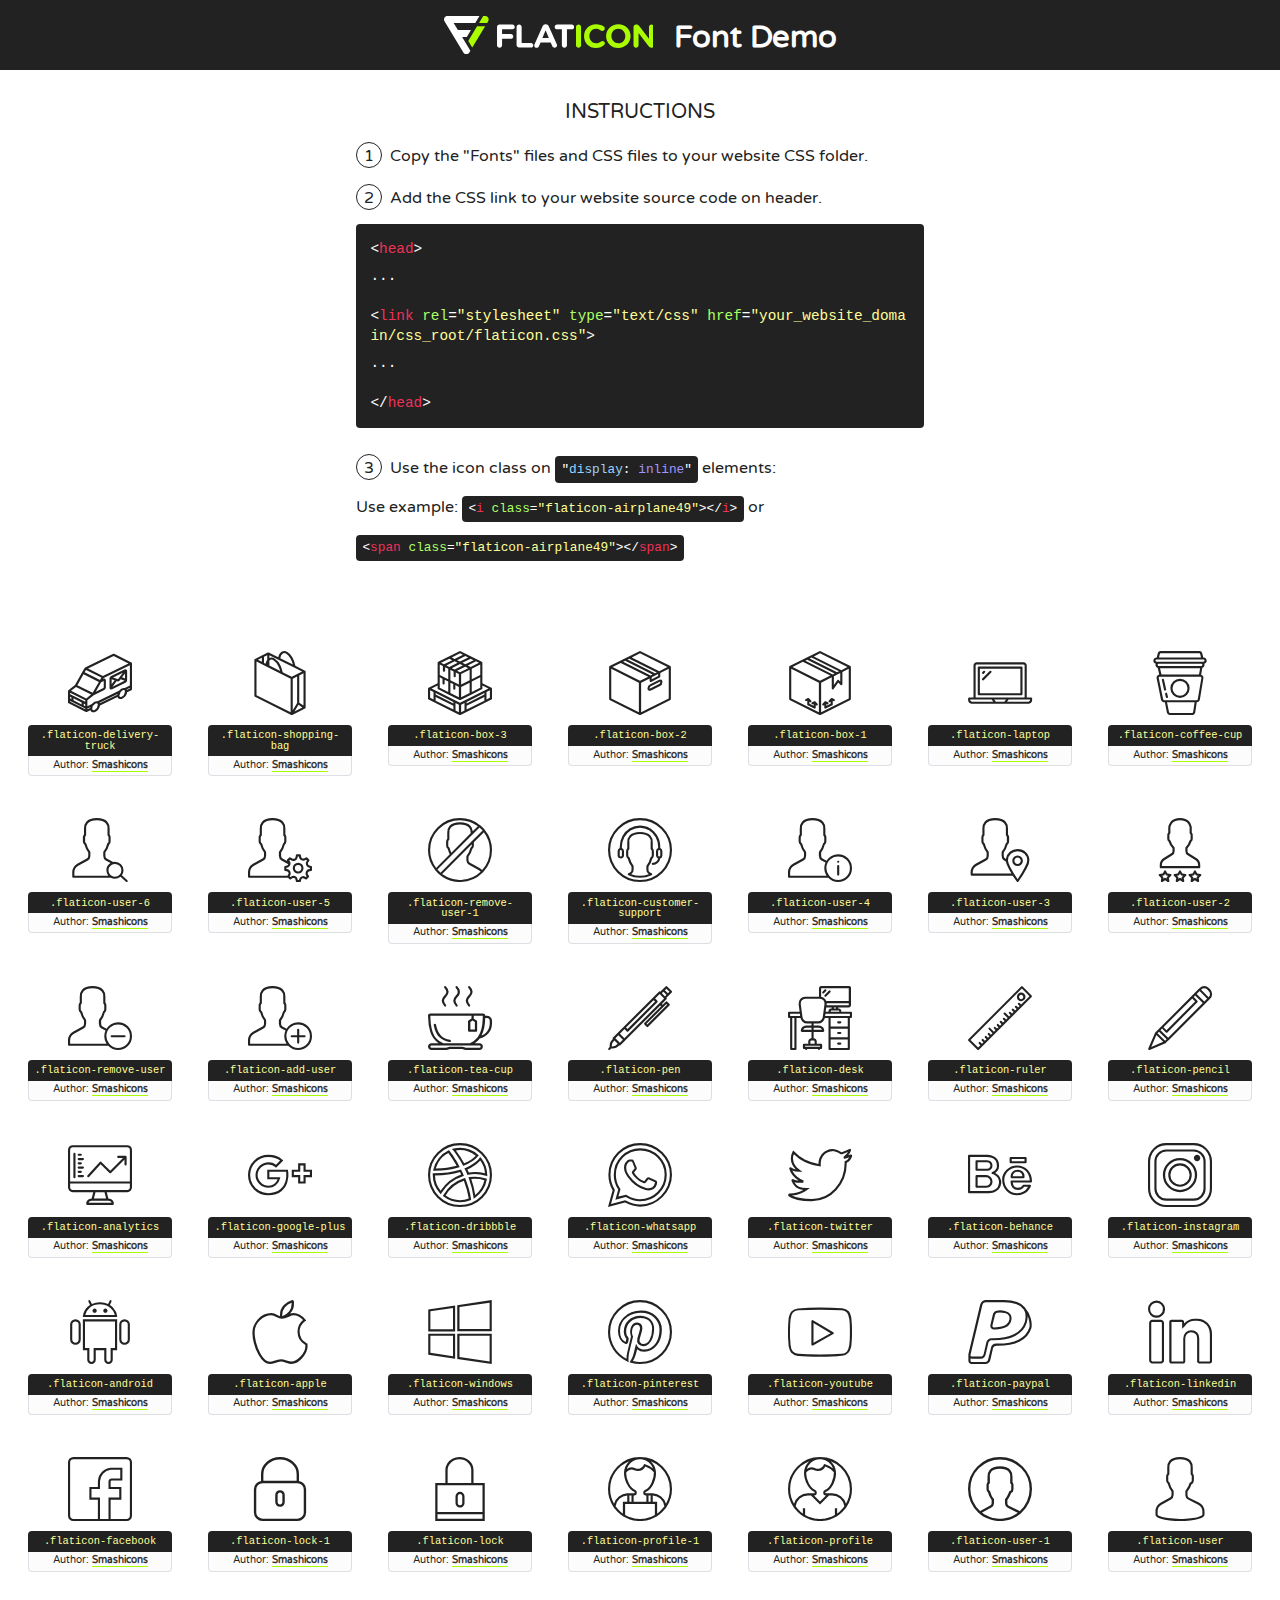
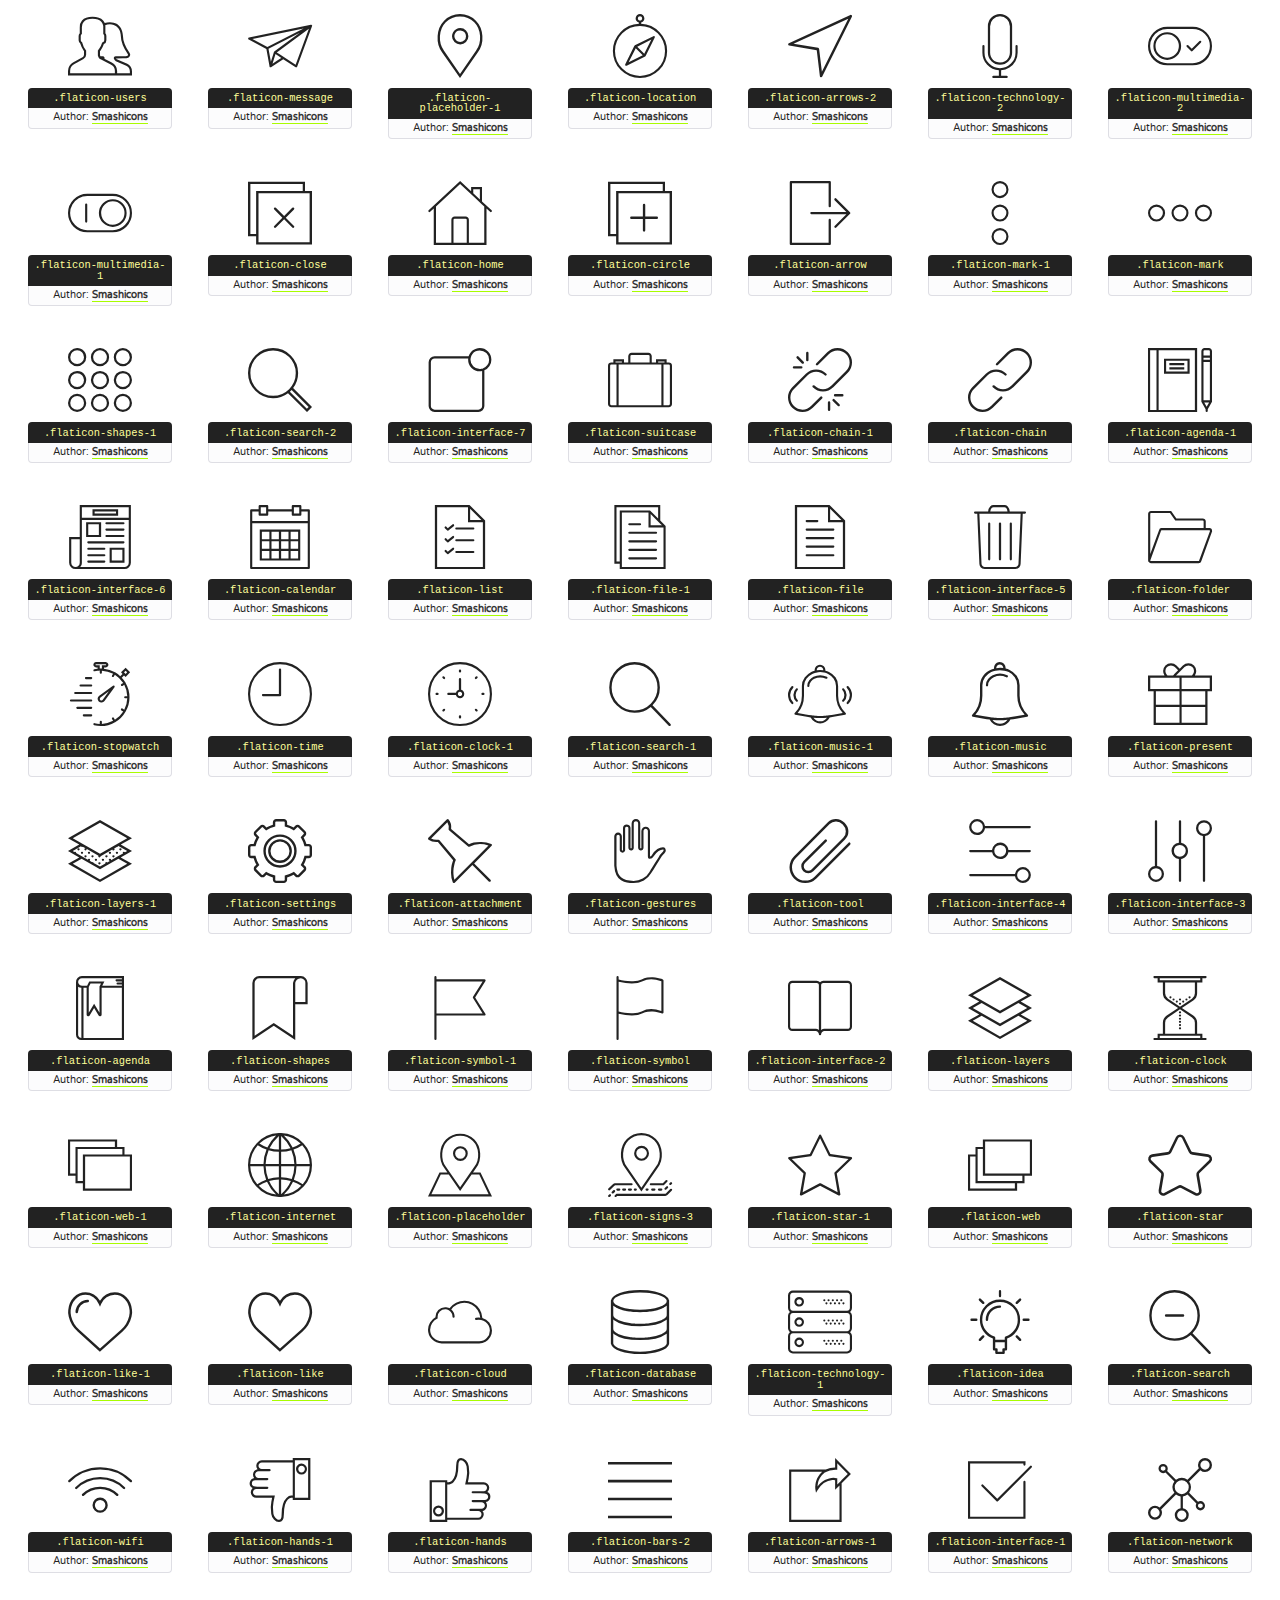
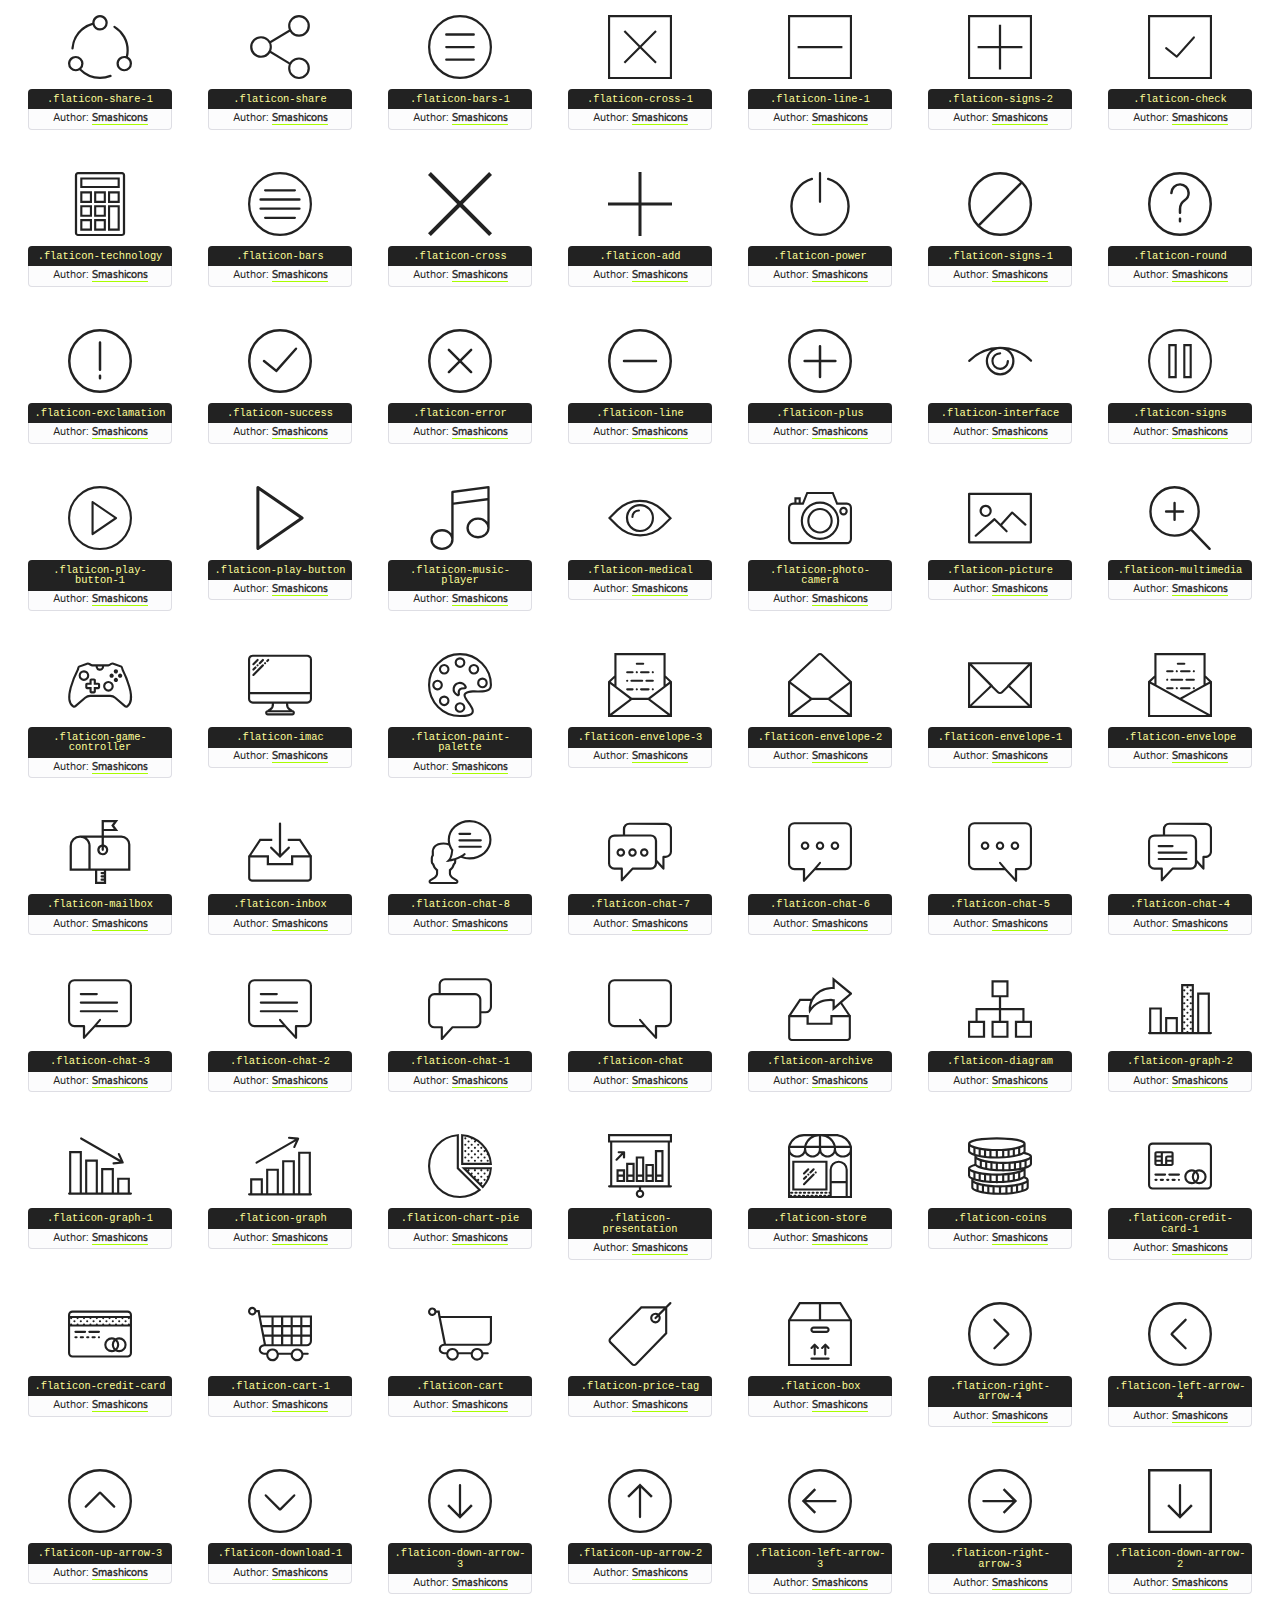
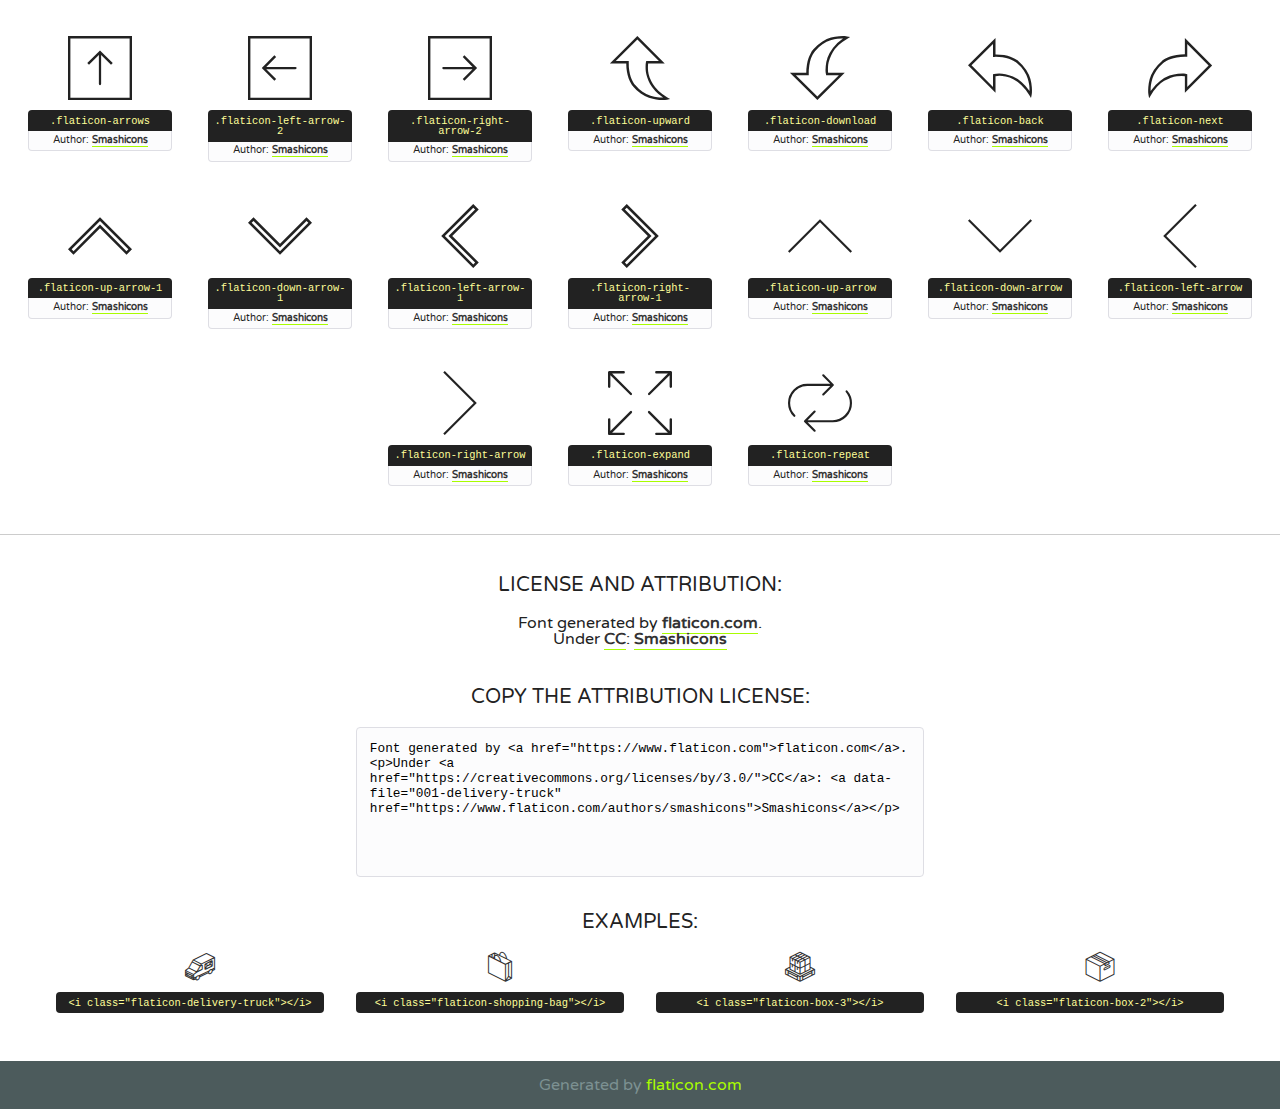
<file: BIOMETRICO/assets/fonts/flaticon/flaticon.html>
<!DOCTYPE html>
<!--
  Flaticon icon font: Flaticon
  Creation date: 13/03/2018 03:24
-->
<html lang="en">
<!DOCTYPE html>
<html lang="en">

<head>
    <title>Flaticon WebFont</title>
    <link href="http://fonts.googleapis.com/css?family=Varela+Round" rel="stylesheet" type="text/css" />
    <link rel="stylesheet" type="text/css" href="flaticon.css">
    <meta charset="UTF-8">
    <style>
    html, body, div, span, applet, object, iframe,
    h1, h2, h3, h4, h5, h6, p, blockquote, pre,
    a, abbr, acronym, address, big, cite, code,
    del, dfn, em, img, ins, kbd, q, s, samp,
    small, strike, strong, sub, sup, tt, var,
    b, u, i, center,
    dl, dt, dd, ol, ul, li,
    fieldset, form, label, legend,
    table, caption, tbody, tfoot, thead, tr, th, td,
    article, aside, canvas, details, embed, 
    figure, figcaption, footer, header, hgroup, 
    menu, nav, output, ruby, section, summary,
    time, mark, audio, video {
        margin: 0;
        padding: 0;
        border: 0;
        font-size: 100%;
        font: inherit;
        vertical-align: baseline;
    }
    /* HTML5 display-role reset for older browsers */
    article, aside, details, figcaption, figure, 
    footer, header, hgroup, menu, nav, section {
        display: block;
    }
    body {
        line-height: 1;
    }
    ol, ul {
        list-style: none;
    }
    blockquote, q {
        quotes: none;
    }
    blockquote:before, blockquote:after,
    q:before, q:after {
        content: '';
        content: none;
    }
    table {
        border-collapse: collapse;
        border-spacing: 0;
    }
    body {
        font-family: 'Varela Round', Helvetica, Arial, sans-serif;
        font-size: 16px;
        color: #222;
    }
    a {
        color: #333;
        border-bottom: 1px solid #a9fd00;
        font-weight: bold;
        text-decoration: none;
    }
    * {
        -moz-box-sizing: border-box;
        -webkit-box-sizing: border-box;
        box-sizing: border-box;
        margin: 0;
        padding: 0;
    }
    [class^="flaticon-"]:before, [class*=" flaticon-"]:before, [class^="flaticon-"]:after, [class*=" flaticon-"]:after {
        font-family: Flaticon;
        font-size: 30px;
        font-style: normal;
        margin-left: 20px;
        color: #333;
    }
    .wrapper {
        max-width: 600px;
        margin: auto;
        padding: 0 1em;
    }
    .title {
        font-size: 1.25em;
        text-align: center;
        margin-bottom: 1em;
        text-transform: uppercase;
    }
    header {
        text-align: center;
        background-color: #222;
        color: #fff;
        padding: 1em;
    }
    header .logo {
        width: 210px;
        height: 38px;
        display: inline-block;
        vertical-align: middle;
        margin-right: 1em;
        border: none;
    }
    header strong {
        font-size: 1.95em;
        font-weight: bold;
        vertical-align: middle;
        margin-top: 5px;
        display: inline-block;
    }
    .demo {
        margin: 2em auto;
        line-height: 1.25em;
    }
    .demo ul li {
        margin-bottom: 1em;
    }
    .demo ul li .num {
        color: #222;
        border-radius: 20px;
        display: inline-block;
        width: 26px;
        padding: 3px;
        height: 26px;
        text-align: center;
        margin-right: 0.5em;
        border: 1px solid #222;
    }
    .demo ul li code {
        background-color: #222;
        border-radius: 4px;
        padding: 0.25em 0.5em;
        display: inline-block;
        color: #fff;
        font-family: Consolas,Monaco,Lucida Console,Liberation Mono,DejaVu Sans Mono,Bitstream Vera Sans Mono,Courier New, monospace;
        font-weight: lighter;
        margin-top: 1em;
        font-size: 0.8em;
        word-break: break-all;
    }
    .demo ul li code.big {
        padding: 1em;
        font-size: 0.9em;
    }
    .demo ul li code .red {
        color: #EF3159;
    }
    .demo ul li code .green {
        color: #ACFF65;
    }
    .demo ul li code .yellow {
        color: #FFFF99;
    }
    .demo ul li code .blue {
        color: #99D3FF;
    }
    .demo ul li code .purple {
        color: #A295FF;
    }
    .demo ul li code .dots {
        margin-top: 0.5em;
        display: block;
    }
    #glyphs {
        border-bottom: 1px solid #ccc;
        padding: 2em 0;
        text-align: center;
    }
    .glyph {
        display: inline-block;
        width: 9em;
        margin: 1em;
        text-align: center;
        vertical-align: top;
        background: #FFF;
    }
    .glyph .glyph-icon {
        padding: 10px;
        display: block;
        font-family:"Flaticon";
        font-size: 64px;
        line-height: 1;
    }
    .glyph .glyph-icon:before {
        font-size: 64px;
        color: #222;
        margin-left: 0;
    }
    .class-name {
        font-size: 0.65em;
        background-color: #222;
        color: #fff;
        border-radius: 4px 4px 0 0;
        padding: 0.5em;
        color: #FFFF99;
        font-family: Consolas,Monaco,Lucida Console,Liberation Mono,DejaVu Sans Mono,Bitstream Vera Sans Mono,Courier New, monospace;
    }
    .author-name {
        font-size: 0.6em;
        background-color: #fcfcfd;
        border: 1px solid #DEDEE4;
        border-top: 0;
        border-radius: 0 0 4px 4px;
        padding: 0.5em;
    }
    .class-name:last-child {
        font-size: 10px;
        color:#888;
    }
    .class-name:last-child a {
        font-size: 10px;
        color:#555;
    }
    .class-name:last-child a:hover {
        color:#a9fd00;
    }
    .glyph > input {
        display: block;
        width: 100px;
        margin: 5px auto;
        text-align: center;
        font-size: 12px;
        cursor: text;
    }
    .glyph > input.icon-input {
        font-family:"Flaticon";
        font-size: 16px;
        margin-bottom: 10px;
    }
    .attribution .title {
        margin-top: 2em;
    }
    .attribution textarea {
        background-color: #fcfcfd;
        padding: 1em;
        border: none;
        box-shadow: none;
        border: 1px solid #DEDEE4;
        border-radius: 4px;
        resize: none;
        width: 100%;
        height: 150px;
        font-size: 0.8em;
        font-family: Consolas,Monaco,Lucida Console,Liberation Mono,DejaVu Sans Mono,Bitstream Vera Sans Mono,Courier New, monospace;
        -webkit-appearance: none;
    }
    .iconsuse {
        margin: 2em auto;
        text-align: center;
        max-width: 1200px;
    }
    .iconsuse:after {
        content: '';
        display: table;
        clear: both;
    }
    .iconsuse .image {
        float: left;
        width: 25%;
        padding: 0 1em;
    }
    .iconsuse .image p {
        margin-bottom: 1em;
    }
    .iconsuse .image span {
        display: block;
        font-size: 0.65em;
        background-color: #222;
        color: #fff;
        border-radius: 4px;
        padding: 0.5em;
        color: #FFFF99;
        margin-top: 1em;
        font-family: Consolas,Monaco,Lucida Console,Liberation Mono,DejaVu Sans Mono,Bitstream Vera Sans Mono,Courier New, monospace;
    }
    #footer {
        text-align: center;
        background-color: #4C5B5C;
        color: #7c9192;
        padding: 1em;
    }
    #footer a {
        border: none;
        color: #a9fd00;
        font-weight: normal;
    }
    @media (max-width: 960px) {
        .iconsuse .image {
            width: 50%;
        }
    }
    @media (max-width: 560px) {
        .iconsuse .image {
            width: 100%;
        }
    }
    </style>
</head>

<body class="characters-off">

    <header>
        <a href="https://www.flaticon.com" target="_blank" class="logo">
            <svg version="1.1" xmlns="http://www.w3.org/2000/svg" xmlns:xlink="http://www.w3.org/1999/xlink" xmlns:a="http://ns.adobe.com/AdobeSVGViewerExtensions/3.0/" viewBox="0 0 560.875 102.036" enable-background="new 0 0 560.875 102.036" xml:space="preserve">
                <defs>
                </defs>
                <g>
                    <g class="letters">
                        <path fill="#ffffff" d="M141.596,29.675c0-3.777,2.985-6.767,6.764-6.767h34.438c3.426,0,6.15,2.728,6.15,6.15
                        c0,3.43-2.724,6.149-6.15,6.149h-27.674v13.091h23.719c3.429,0,6.151,2.724,6.151,6.15c0,3.43-2.723,6.149-6.151,6.149h-23.719
                        v17.574c0,3.773-2.986,6.761-6.764,6.761c-3.779,0-6.764-2.989-6.764-6.761V29.675z"></path>
                        <path fill="#ffffff" d="M193.844,29.149c0-3.781,2.985-6.767,6.764-6.767c3.776,0,6.763,2.985,6.763,6.767v42.957h25.039
                        c3.426,0,6.149,2.726,6.149,6.153c0,3.425-2.723,6.15-6.149,6.15h-31.802c-3.779,0-6.764-2.986-6.764-6.768V29.149z"></path>
                        <path fill="#ffffff" d="M241.891,75.71l21.438-48.407c1.492-3.341,4.215-5.357,7.906-5.357h0.792
                        c3.686,0,6.323,2.017,7.815,5.357l21.439,48.407c0.436,0.967,0.701,1.845,0.701,2.723c0,3.602-2.809,6.501-6.414,6.501
                        c-3.161,0-5.269-1.845-6.499-4.655l-4.132-9.661h-27.059l-4.301,10.102c-1.144,2.631-3.426,4.214-6.237,4.214
                        c-3.517,0-6.24-2.81-6.24-6.325C241.1,77.64,241.451,76.677,241.891,75.71z M279.932,58.666l-8.521-20.297l-8.526,20.297H279.932
                        z"></path>
                        <path fill="#ffffff" d="M314.864,35.387H301.86c-3.429,0-6.239-2.813-6.239-6.238c0-3.429,2.811-6.24,6.239-6.24h39.533
                        c3.426,0,6.237,2.811,6.237,6.24c0,3.425-2.811,6.238-6.237,6.238h-13.001v42.785c0,3.773-2.99,6.761-6.764,6.761
                        c-3.779,0-6.764-2.989-6.764-6.761V35.387z"></path>
                        <path fill="#A9FD00" d="M352.615,29.149c0-3.781,2.985-6.767,6.767-6.767c3.774,0,6.761,2.985,6.761,6.767v49.024
                        c0,3.773-2.987,6.761-6.761,6.761c-3.781,0-6.767-2.989-6.767-6.761V29.149z"></path>
                        <path fill="#A9FD00" d="M374.132,53.836v-0.179c0-17.481,13.178-31.801,32.065-31.801c9.22,0,15.459,2.458,20.557,6.238
                        c1.402,1.054,2.637,2.985,2.637,5.357c0,3.692-2.985,6.59-6.681,6.59c-1.845,0-3.071-0.702-4.044-1.319
                        c-3.776-2.813-7.729-4.393-12.562-4.393c-10.364,0-17.831,8.611-17.831,19.154v0.173c0,10.542,7.291,19.329,17.831,19.329
                        c5.715,0,9.492-1.756,13.359-4.834c1.049-0.874,2.458-1.491,4.039-1.491c3.429,0,6.325,2.813,6.325,6.236
                        c0,2.106-1.056,3.78-2.282,4.834c-5.539,4.834-12.036,7.733-21.878,7.733C387.572,85.464,374.132,71.493,374.132,53.836z"></path>
                        <path fill="#A9FD00" d="M433.009,53.836v-0.179c0-17.481,13.79-31.801,32.766-31.801c18.981,0,32.592,14.143,32.592,31.628v0.173
                        c0,17.483-13.785,31.807-32.769,31.807C446.625,85.464,433.009,71.32,433.009,53.836z M484.224,53.836v-0.179
                        c0-10.539-7.725-19.326-18.626-19.326c-10.893,0-18.449,8.611-18.449,19.154v0.173c0,10.542,7.73,19.329,18.626,19.329
                        C476.676,72.986,484.224,64.378,484.224,53.836z"></path>
                        <path fill="#A9FD00" d="M506.233,29.321c0-3.774,2.99-6.763,6.767-6.763h1.401c3.252,0,5.183,1.583,7.029,3.953l26.093,34.265
                        V29.059c0-3.692,2.99-6.677,6.681-6.677c3.683,0,6.671,2.985,6.671,6.677v48.934c0,3.78-2.987,6.765-6.764,6.765h-0.436
                        c-3.257,0-5.188-1.581-7.034-3.953l-27.056-35.492v32.944c0,3.687-2.985,6.676-6.678,6.676c-3.683,0-6.673-2.989-6.673-6.676
                        V29.321z"></path>
                    </g>
                    <g class="insignia">
                        <path fill="#ffffff" d="M48.372,56.137h12.517l11.156-18.537H37.186L25.688,18.539h57.825L94.668,0H9.271
                        C5.925,0,2.842,1.801,1.198,4.716c-1.644,2.907-1.593,6.482,0.134,9.343l50.38,83.501c1.678,2.781,4.689,4.476,7.938,4.476
                        c3.246,0,6.257-1.695,7.935-4.476l2.898-4.804L48.372,56.137z"></path>
                        <g class="i">
                            <path fill="#A9FD00" d="M93.575,18.539h0.031v0.004l21.652,0.004l2.705-4.488c1.727-2.861,1.778-6.436,0.133-9.343
                            C116.454,1.801,113.371,0,110.026,0h-5.294L93.575,18.539z"></path>
                            <polygon fill="#A9FD00" points="88.291,27.356 64.725,66.486 75.519,84.404 109.942,27.356"></polygon>
                        </g>
                    </g>
                </g>
            </svg>
        </a>
        <strong>Font Demo</strong>
    </header>


    <section class="demo wrapper">

        <p class="title">Instructions</p>

        <ul>
            <li>
                <span class="num">1</span>Copy the "Fonts" files and CSS files to your website CSS folder.
            </li>
            <li>
                <span class="num">2</span>Add the CSS link to your website source code on header.
                <code class="big">
                    &lt;<span class="red">head</span>&gt;
                    <br/><span class="dots">...</span>
                    <br/>&lt;<span class="red">link</span> <span class="green">rel</span>=<span class="yellow">"stylesheet"</span> <span class="green">type</span>=<span class="yellow">"text/css"</span> <span class="green">href</span>=<span class="yellow">"your_website_domain/css_root/flaticon.css"</span>&gt;
                    <br/><span class="dots">...</span>
                    <br/>&lt;/<span class="red">head</span>&gt;
                </code>
            </li>

            <li>
                <p>
                    <span class="num">3</span>Use the icon class on <code>"<span class="blue">display</span>:<span class="purple"> inline</span>"</code> elements:
                    <br />
                    Use example: <code>&lt;<span class="red">i</span> <span class="green">class</span>=<span class="yellow">&quot;flaticon-airplane49&quot;</span>&gt;&lt;/<span class="red">i</span>&gt;</code> or <code>&lt;<span class="red">span</span> <span class="green">class</span>=<span class="yellow">&quot;flaticon-airplane49&quot;</span>&gt;&lt;/<span class="red">span</span>&gt;</code>
            </li>
        </ul>

    </section>




   <section id="glyphs">          
    
      
        <div class="glyph"><div class="glyph-icon flaticon-delivery-truck"></div>
            <div class="class-name">.flaticon-delivery-truck</div>
            <div class="author-name">Author: <a data-file="001-delivery-truck" href="https://www.flaticon.com/authors/smashicons">Smashicons</a> </div> 
        </div>        
        
        <div class="glyph"><div class="glyph-icon flaticon-shopping-bag"></div>
            <div class="class-name">.flaticon-shopping-bag</div>
            <div class="author-name">Author: <a data-file="002-shopping-bag" href="https://www.flaticon.com/authors/smashicons">Smashicons</a> </div> 
        </div>        
        
        <div class="glyph"><div class="glyph-icon flaticon-box-3"></div>
            <div class="class-name">.flaticon-box-3</div>
            <div class="author-name">Author: <a data-file="003-box-3" href="https://www.flaticon.com/authors/smashicons">Smashicons</a> </div> 
        </div>        
        
        <div class="glyph"><div class="glyph-icon flaticon-box-2"></div>
            <div class="class-name">.flaticon-box-2</div>
            <div class="author-name">Author: <a data-file="004-box-2" href="https://www.flaticon.com/authors/smashicons">Smashicons</a> </div> 
        </div>        
        
        <div class="glyph"><div class="glyph-icon flaticon-box-1"></div>
            <div class="class-name">.flaticon-box-1</div>
            <div class="author-name">Author: <a data-file="005-box-1" href="https://www.flaticon.com/authors/smashicons">Smashicons</a> </div> 
        </div>        
        
        <div class="glyph"><div class="glyph-icon flaticon-laptop"></div>
            <div class="class-name">.flaticon-laptop</div>
            <div class="author-name">Author: <a data-file="006-laptop" href="https://www.flaticon.com/authors/smashicons">Smashicons</a> </div> 
        </div>        
        
        <div class="glyph"><div class="glyph-icon flaticon-coffee-cup"></div>
            <div class="class-name">.flaticon-coffee-cup</div>
            <div class="author-name">Author: <a data-file="007-coffee-cup" href="https://www.flaticon.com/authors/smashicons">Smashicons</a> </div> 
        </div>        
        
        <div class="glyph"><div class="glyph-icon flaticon-user-6"></div>
            <div class="class-name">.flaticon-user-6</div>
            <div class="author-name">Author: <a data-file="008-user-6" href="https://www.flaticon.com/authors/smashicons">Smashicons</a> </div> 
        </div>        
        
        <div class="glyph"><div class="glyph-icon flaticon-user-5"></div>
            <div class="class-name">.flaticon-user-5</div>
            <div class="author-name">Author: <a data-file="009-user-5" href="https://www.flaticon.com/authors/smashicons">Smashicons</a> </div> 
        </div>        
        
        <div class="glyph"><div class="glyph-icon flaticon-remove-user-1"></div>
            <div class="class-name">.flaticon-remove-user-1</div>
            <div class="author-name">Author: <a data-file="010-remove-user-1" href="https://www.flaticon.com/authors/smashicons">Smashicons</a> </div> 
        </div>        
        
        <div class="glyph"><div class="glyph-icon flaticon-customer-support"></div>
            <div class="class-name">.flaticon-customer-support</div>
            <div class="author-name">Author: <a data-file="011-customer-support" href="https://www.flaticon.com/authors/smashicons">Smashicons</a> </div> 
        </div>        
        
        <div class="glyph"><div class="glyph-icon flaticon-user-4"></div>
            <div class="class-name">.flaticon-user-4</div>
            <div class="author-name">Author: <a data-file="012-user-4" href="https://www.flaticon.com/authors/smashicons">Smashicons</a> </div> 
        </div>        
        
        <div class="glyph"><div class="glyph-icon flaticon-user-3"></div>
            <div class="class-name">.flaticon-user-3</div>
            <div class="author-name">Author: <a data-file="013-user-3" href="https://www.flaticon.com/authors/smashicons">Smashicons</a> </div> 
        </div>        
        
        <div class="glyph"><div class="glyph-icon flaticon-user-2"></div>
            <div class="class-name">.flaticon-user-2</div>
            <div class="author-name">Author: <a data-file="014-user-2" href="https://www.flaticon.com/authors/smashicons">Smashicons</a> </div> 
        </div>        
        
        <div class="glyph"><div class="glyph-icon flaticon-remove-user"></div>
            <div class="class-name">.flaticon-remove-user</div>
            <div class="author-name">Author: <a data-file="015-remove-user" href="https://www.flaticon.com/authors/smashicons">Smashicons</a> </div> 
        </div>        
        
        <div class="glyph"><div class="glyph-icon flaticon-add-user"></div>
            <div class="class-name">.flaticon-add-user</div>
            <div class="author-name">Author: <a data-file="016-add-user" href="https://www.flaticon.com/authors/smashicons">Smashicons</a> </div> 
        </div>        
        
        <div class="glyph"><div class="glyph-icon flaticon-tea-cup"></div>
            <div class="class-name">.flaticon-tea-cup</div>
            <div class="author-name">Author: <a data-file="017-tea-cup" href="https://www.flaticon.com/authors/smashicons">Smashicons</a> </div> 
        </div>        
        
        <div class="glyph"><div class="glyph-icon flaticon-pen"></div>
            <div class="class-name">.flaticon-pen</div>
            <div class="author-name">Author: <a data-file="018-pen" href="https://www.flaticon.com/authors/smashicons">Smashicons</a> </div> 
        </div>        
        
        <div class="glyph"><div class="glyph-icon flaticon-desk"></div>
            <div class="class-name">.flaticon-desk</div>
            <div class="author-name">Author: <a data-file="019-desk" href="https://www.flaticon.com/authors/smashicons">Smashicons</a> </div> 
        </div>        
        
        <div class="glyph"><div class="glyph-icon flaticon-ruler"></div>
            <div class="class-name">.flaticon-ruler</div>
            <div class="author-name">Author: <a data-file="020-ruler" href="https://www.flaticon.com/authors/smashicons">Smashicons</a> </div> 
        </div>        
        
        <div class="glyph"><div class="glyph-icon flaticon-pencil"></div>
            <div class="class-name">.flaticon-pencil</div>
            <div class="author-name">Author: <a data-file="021-pencil" href="https://www.flaticon.com/authors/smashicons">Smashicons</a> </div> 
        </div>        
        
        <div class="glyph"><div class="glyph-icon flaticon-analytics"></div>
            <div class="class-name">.flaticon-analytics</div>
            <div class="author-name">Author: <a data-file="022-analytics" href="https://www.flaticon.com/authors/smashicons">Smashicons</a> </div> 
        </div>        
        
        <div class="glyph"><div class="glyph-icon flaticon-google-plus"></div>
            <div class="class-name">.flaticon-google-plus</div>
            <div class="author-name">Author: <a data-file="023-google-plus" href="https://www.flaticon.com/authors/smashicons">Smashicons</a> </div> 
        </div>        
        
        <div class="glyph"><div class="glyph-icon flaticon-dribbble"></div>
            <div class="class-name">.flaticon-dribbble</div>
            <div class="author-name">Author: <a data-file="024-dribbble" href="https://www.flaticon.com/authors/smashicons">Smashicons</a> </div> 
        </div>        
        
        <div class="glyph"><div class="glyph-icon flaticon-whatsapp"></div>
            <div class="class-name">.flaticon-whatsapp</div>
            <div class="author-name">Author: <a data-file="025-whatsapp" href="https://www.flaticon.com/authors/smashicons">Smashicons</a> </div> 
        </div>        
        
        <div class="glyph"><div class="glyph-icon flaticon-twitter"></div>
            <div class="class-name">.flaticon-twitter</div>
            <div class="author-name">Author: <a data-file="026-twitter" href="https://www.flaticon.com/authors/smashicons">Smashicons</a> </div> 
        </div>        
        
        <div class="glyph"><div class="glyph-icon flaticon-behance"></div>
            <div class="class-name">.flaticon-behance</div>
            <div class="author-name">Author: <a data-file="027-behance" href="https://www.flaticon.com/authors/smashicons">Smashicons</a> </div> 
        </div>        
        
        <div class="glyph"><div class="glyph-icon flaticon-instagram"></div>
            <div class="class-name">.flaticon-instagram</div>
            <div class="author-name">Author: <a data-file="028-instagram" href="https://www.flaticon.com/authors/smashicons">Smashicons</a> </div> 
        </div>        
        
        <div class="glyph"><div class="glyph-icon flaticon-android"></div>
            <div class="class-name">.flaticon-android</div>
            <div class="author-name">Author: <a data-file="029-android" href="https://www.flaticon.com/authors/smashicons">Smashicons</a> </div> 
        </div>        
        
        <div class="glyph"><div class="glyph-icon flaticon-apple"></div>
            <div class="class-name">.flaticon-apple</div>
            <div class="author-name">Author: <a data-file="030-apple" href="https://www.flaticon.com/authors/smashicons">Smashicons</a> </div> 
        </div>        
        
        <div class="glyph"><div class="glyph-icon flaticon-windows"></div>
            <div class="class-name">.flaticon-windows</div>
            <div class="author-name">Author: <a data-file="031-windows" href="https://www.flaticon.com/authors/smashicons">Smashicons</a> </div> 
        </div>        
        
        <div class="glyph"><div class="glyph-icon flaticon-pinterest"></div>
            <div class="class-name">.flaticon-pinterest</div>
            <div class="author-name">Author: <a data-file="032-pinterest" href="https://www.flaticon.com/authors/smashicons">Smashicons</a> </div> 
        </div>        
        
        <div class="glyph"><div class="glyph-icon flaticon-youtube"></div>
            <div class="class-name">.flaticon-youtube</div>
            <div class="author-name">Author: <a data-file="033-youtube" href="https://www.flaticon.com/authors/smashicons">Smashicons</a> </div> 
        </div>        
        
        <div class="glyph"><div class="glyph-icon flaticon-paypal"></div>
            <div class="class-name">.flaticon-paypal</div>
            <div class="author-name">Author: <a data-file="034-paypal" href="https://www.flaticon.com/authors/smashicons">Smashicons</a> </div> 
        </div>        
        
        <div class="glyph"><div class="glyph-icon flaticon-linkedin"></div>
            <div class="class-name">.flaticon-linkedin</div>
            <div class="author-name">Author: <a data-file="035-linkedin" href="https://www.flaticon.com/authors/smashicons">Smashicons</a> </div> 
        </div>        
        
        <div class="glyph"><div class="glyph-icon flaticon-facebook"></div>
            <div class="class-name">.flaticon-facebook</div>
            <div class="author-name">Author: <a data-file="036-facebook" href="https://www.flaticon.com/authors/smashicons">Smashicons</a> </div> 
        </div>        
        
        <div class="glyph"><div class="glyph-icon flaticon-lock-1"></div>
            <div class="class-name">.flaticon-lock-1</div>
            <div class="author-name">Author: <a data-file="037-lock-1" href="https://www.flaticon.com/authors/smashicons">Smashicons</a> </div> 
        </div>        
        
        <div class="glyph"><div class="glyph-icon flaticon-lock"></div>
            <div class="class-name">.flaticon-lock</div>
            <div class="author-name">Author: <a data-file="038-lock" href="https://www.flaticon.com/authors/smashicons">Smashicons</a> </div> 
        </div>        
        
        <div class="glyph"><div class="glyph-icon flaticon-profile-1"></div>
            <div class="class-name">.flaticon-profile-1</div>
            <div class="author-name">Author: <a data-file="039-profile-1" href="https://www.flaticon.com/authors/smashicons">Smashicons</a> </div> 
        </div>        
        
        <div class="glyph"><div class="glyph-icon flaticon-profile"></div>
            <div class="class-name">.flaticon-profile</div>
            <div class="author-name">Author: <a data-file="040-profile" href="https://www.flaticon.com/authors/smashicons">Smashicons</a> </div> 
        </div>        
        
        <div class="glyph"><div class="glyph-icon flaticon-user-1"></div>
            <div class="class-name">.flaticon-user-1</div>
            <div class="author-name">Author: <a data-file="041-user-1" href="https://www.flaticon.com/authors/smashicons">Smashicons</a> </div> 
        </div>        
        
        <div class="glyph"><div class="glyph-icon flaticon-user"></div>
            <div class="class-name">.flaticon-user</div>
            <div class="author-name">Author: <a data-file="042-user" href="https://www.flaticon.com/authors/smashicons">Smashicons</a> </div> 
        </div>        
        
        <div class="glyph"><div class="glyph-icon flaticon-users"></div>
            <div class="class-name">.flaticon-users</div>
            <div class="author-name">Author: <a data-file="043-users" href="https://www.flaticon.com/authors/smashicons">Smashicons</a> </div> 
        </div>        
        
        <div class="glyph"><div class="glyph-icon flaticon-message"></div>
            <div class="class-name">.flaticon-message</div>
            <div class="author-name">Author: <a data-file="044-message" href="https://www.flaticon.com/authors/smashicons">Smashicons</a> </div> 
        </div>        
        
        <div class="glyph"><div class="glyph-icon flaticon-placeholder-1"></div>
            <div class="class-name">.flaticon-placeholder-1</div>
            <div class="author-name">Author: <a data-file="045-placeholder-1" href="https://www.flaticon.com/authors/smashicons">Smashicons</a> </div> 
        </div>        
        
        <div class="glyph"><div class="glyph-icon flaticon-location"></div>
            <div class="class-name">.flaticon-location</div>
            <div class="author-name">Author: <a data-file="046-location" href="https://www.flaticon.com/authors/smashicons">Smashicons</a> </div> 
        </div>        
        
        <div class="glyph"><div class="glyph-icon flaticon-arrows-2"></div>
            <div class="class-name">.flaticon-arrows-2</div>
            <div class="author-name">Author: <a data-file="047-arrows-2" href="https://www.flaticon.com/authors/smashicons">Smashicons</a> </div> 
        </div>        
        
        <div class="glyph"><div class="glyph-icon flaticon-technology-2"></div>
            <div class="class-name">.flaticon-technology-2</div>
            <div class="author-name">Author: <a data-file="048-technology-2" href="https://www.flaticon.com/authors/smashicons">Smashicons</a> </div> 
        </div>        
        
        <div class="glyph"><div class="glyph-icon flaticon-multimedia-2"></div>
            <div class="class-name">.flaticon-multimedia-2</div>
            <div class="author-name">Author: <a data-file="049-multimedia-2" href="https://www.flaticon.com/authors/smashicons">Smashicons</a> </div> 
        </div>        
        
        <div class="glyph"><div class="glyph-icon flaticon-multimedia-1"></div>
            <div class="class-name">.flaticon-multimedia-1</div>
            <div class="author-name">Author: <a data-file="050-multimedia-1" href="https://www.flaticon.com/authors/smashicons">Smashicons</a> </div> 
        </div>        
        
        <div class="glyph"><div class="glyph-icon flaticon-close"></div>
            <div class="class-name">.flaticon-close</div>
            <div class="author-name">Author: <a data-file="051-close" href="https://www.flaticon.com/authors/smashicons">Smashicons</a> </div> 
        </div>        
        
        <div class="glyph"><div class="glyph-icon flaticon-home"></div>
            <div class="class-name">.flaticon-home</div>
            <div class="author-name">Author: <a data-file="052-home" href="https://www.flaticon.com/authors/smashicons">Smashicons</a> </div> 
        </div>        
        
        <div class="glyph"><div class="glyph-icon flaticon-circle"></div>
            <div class="class-name">.flaticon-circle</div>
            <div class="author-name">Author: <a data-file="053-circle" href="https://www.flaticon.com/authors/smashicons">Smashicons</a> </div> 
        </div>        
        
        <div class="glyph"><div class="glyph-icon flaticon-arrow"></div>
            <div class="class-name">.flaticon-arrow</div>
            <div class="author-name">Author: <a data-file="054-arrow" href="https://www.flaticon.com/authors/smashicons">Smashicons</a> </div> 
        </div>        
        
        <div class="glyph"><div class="glyph-icon flaticon-mark-1"></div>
            <div class="class-name">.flaticon-mark-1</div>
            <div class="author-name">Author: <a data-file="055-mark-1" href="https://www.flaticon.com/authors/smashicons">Smashicons</a> </div> 
        </div>        
        
        <div class="glyph"><div class="glyph-icon flaticon-mark"></div>
            <div class="class-name">.flaticon-mark</div>
            <div class="author-name">Author: <a data-file="056-mark" href="https://www.flaticon.com/authors/smashicons">Smashicons</a> </div> 
        </div>        
        
        <div class="glyph"><div class="glyph-icon flaticon-shapes-1"></div>
            <div class="class-name">.flaticon-shapes-1</div>
            <div class="author-name">Author: <a data-file="057-shapes-1" href="https://www.flaticon.com/authors/smashicons">Smashicons</a> </div> 
        </div>        
        
        <div class="glyph"><div class="glyph-icon flaticon-search-2"></div>
            <div class="class-name">.flaticon-search-2</div>
            <div class="author-name">Author: <a data-file="058-search-2" href="https://www.flaticon.com/authors/smashicons">Smashicons</a> </div> 
        </div>        
        
        <div class="glyph"><div class="glyph-icon flaticon-interface-7"></div>
            <div class="class-name">.flaticon-interface-7</div>
            <div class="author-name">Author: <a data-file="059-interface-7" href="https://www.flaticon.com/authors/smashicons">Smashicons</a> </div> 
        </div>        
        
        <div class="glyph"><div class="glyph-icon flaticon-suitcase"></div>
            <div class="class-name">.flaticon-suitcase</div>
            <div class="author-name">Author: <a data-file="060-suitcase" href="https://www.flaticon.com/authors/smashicons">Smashicons</a> </div> 
        </div>        
        
        <div class="glyph"><div class="glyph-icon flaticon-chain-1"></div>
            <div class="class-name">.flaticon-chain-1</div>
            <div class="author-name">Author: <a data-file="061-chain-1" href="https://www.flaticon.com/authors/smashicons">Smashicons</a> </div> 
        </div>        
        
        <div class="glyph"><div class="glyph-icon flaticon-chain"></div>
            <div class="class-name">.flaticon-chain</div>
            <div class="author-name">Author: <a data-file="062-chain" href="https://www.flaticon.com/authors/smashicons">Smashicons</a> </div> 
        </div>        
        
        <div class="glyph"><div class="glyph-icon flaticon-agenda-1"></div>
            <div class="class-name">.flaticon-agenda-1</div>
            <div class="author-name">Author: <a data-file="063-agenda-1" href="https://www.flaticon.com/authors/smashicons">Smashicons</a> </div> 
        </div>        
        
        <div class="glyph"><div class="glyph-icon flaticon-interface-6"></div>
            <div class="class-name">.flaticon-interface-6</div>
            <div class="author-name">Author: <a data-file="064-interface-6" href="https://www.flaticon.com/authors/smashicons">Smashicons</a> </div> 
        </div>        
        
        <div class="glyph"><div class="glyph-icon flaticon-calendar"></div>
            <div class="class-name">.flaticon-calendar</div>
            <div class="author-name">Author: <a data-file="065-calendar" href="https://www.flaticon.com/authors/smashicons">Smashicons</a> </div> 
        </div>        
        
        <div class="glyph"><div class="glyph-icon flaticon-list"></div>
            <div class="class-name">.flaticon-list</div>
            <div class="author-name">Author: <a data-file="066-list" href="https://www.flaticon.com/authors/smashicons">Smashicons</a> </div> 
        </div>        
        
        <div class="glyph"><div class="glyph-icon flaticon-file-1"></div>
            <div class="class-name">.flaticon-file-1</div>
            <div class="author-name">Author: <a data-file="067-file-1" href="https://www.flaticon.com/authors/smashicons">Smashicons</a> </div> 
        </div>        
        
        <div class="glyph"><div class="glyph-icon flaticon-file"></div>
            <div class="class-name">.flaticon-file</div>
            <div class="author-name">Author: <a data-file="068-file" href="https://www.flaticon.com/authors/smashicons">Smashicons</a> </div> 
        </div>        
        
        <div class="glyph"><div class="glyph-icon flaticon-interface-5"></div>
            <div class="class-name">.flaticon-interface-5</div>
            <div class="author-name">Author: <a data-file="069-interface-5" href="https://www.flaticon.com/authors/smashicons">Smashicons</a> </div> 
        </div>        
        
        <div class="glyph"><div class="glyph-icon flaticon-folder"></div>
            <div class="class-name">.flaticon-folder</div>
            <div class="author-name">Author: <a data-file="070-folder" href="https://www.flaticon.com/authors/smashicons">Smashicons</a> </div> 
        </div>        
        
        <div class="glyph"><div class="glyph-icon flaticon-stopwatch"></div>
            <div class="class-name">.flaticon-stopwatch</div>
            <div class="author-name">Author: <a data-file="071-stopwatch" href="https://www.flaticon.com/authors/smashicons">Smashicons</a> </div> 
        </div>        
        
        <div class="glyph"><div class="glyph-icon flaticon-time"></div>
            <div class="class-name">.flaticon-time</div>
            <div class="author-name">Author: <a data-file="072-time" href="https://www.flaticon.com/authors/smashicons">Smashicons</a> </div> 
        </div>        
        
        <div class="glyph"><div class="glyph-icon flaticon-clock-1"></div>
            <div class="class-name">.flaticon-clock-1</div>
            <div class="author-name">Author: <a data-file="073-clock-1" href="https://www.flaticon.com/authors/smashicons">Smashicons</a> </div> 
        </div>        
        
        <div class="glyph"><div class="glyph-icon flaticon-search-1"></div>
            <div class="class-name">.flaticon-search-1</div>
            <div class="author-name">Author: <a data-file="074-search-1" href="https://www.flaticon.com/authors/smashicons">Smashicons</a> </div> 
        </div>        
        
        <div class="glyph"><div class="glyph-icon flaticon-music-1"></div>
            <div class="class-name">.flaticon-music-1</div>
            <div class="author-name">Author: <a data-file="075-music-1" href="https://www.flaticon.com/authors/smashicons">Smashicons</a> </div> 
        </div>        
        
        <div class="glyph"><div class="glyph-icon flaticon-music"></div>
            <div class="class-name">.flaticon-music</div>
            <div class="author-name">Author: <a data-file="076-music" href="https://www.flaticon.com/authors/smashicons">Smashicons</a> </div> 
        </div>        
        
        <div class="glyph"><div class="glyph-icon flaticon-present"></div>
            <div class="class-name">.flaticon-present</div>
            <div class="author-name">Author: <a data-file="077-present" href="https://www.flaticon.com/authors/smashicons">Smashicons</a> </div> 
        </div>        
        
        <div class="glyph"><div class="glyph-icon flaticon-layers-1"></div>
            <div class="class-name">.flaticon-layers-1</div>
            <div class="author-name">Author: <a data-file="078-layers-1" href="https://www.flaticon.com/authors/smashicons">Smashicons</a> </div> 
        </div>        
        
        <div class="glyph"><div class="glyph-icon flaticon-settings"></div>
            <div class="class-name">.flaticon-settings</div>
            <div class="author-name">Author: <a data-file="079-settings" href="https://www.flaticon.com/authors/smashicons">Smashicons</a> </div> 
        </div>        
        
        <div class="glyph"><div class="glyph-icon flaticon-attachment"></div>
            <div class="class-name">.flaticon-attachment</div>
            <div class="author-name">Author: <a data-file="080-attachment" href="https://www.flaticon.com/authors/smashicons">Smashicons</a> </div> 
        </div>        
        
        <div class="glyph"><div class="glyph-icon flaticon-gestures"></div>
            <div class="class-name">.flaticon-gestures</div>
            <div class="author-name">Author: <a data-file="081-gestures" href="https://www.flaticon.com/authors/smashicons">Smashicons</a> </div> 
        </div>        
        
        <div class="glyph"><div class="glyph-icon flaticon-tool"></div>
            <div class="class-name">.flaticon-tool</div>
            <div class="author-name">Author: <a data-file="082-tool" href="https://www.flaticon.com/authors/smashicons">Smashicons</a> </div> 
        </div>        
        
        <div class="glyph"><div class="glyph-icon flaticon-interface-4"></div>
            <div class="class-name">.flaticon-interface-4</div>
            <div class="author-name">Author: <a data-file="083-interface-4" href="https://www.flaticon.com/authors/smashicons">Smashicons</a> </div> 
        </div>        
        
        <div class="glyph"><div class="glyph-icon flaticon-interface-3"></div>
            <div class="class-name">.flaticon-interface-3</div>
            <div class="author-name">Author: <a data-file="084-interface-3" href="https://www.flaticon.com/authors/smashicons">Smashicons</a> </div> 
        </div>        
        
        <div class="glyph"><div class="glyph-icon flaticon-agenda"></div>
            <div class="class-name">.flaticon-agenda</div>
            <div class="author-name">Author: <a data-file="085-agenda" href="https://www.flaticon.com/authors/smashicons">Smashicons</a> </div> 
        </div>        
        
        <div class="glyph"><div class="glyph-icon flaticon-shapes"></div>
            <div class="class-name">.flaticon-shapes</div>
            <div class="author-name">Author: <a data-file="086-shapes" href="https://www.flaticon.com/authors/smashicons">Smashicons</a> </div> 
        </div>        
        
        <div class="glyph"><div class="glyph-icon flaticon-symbol-1"></div>
            <div class="class-name">.flaticon-symbol-1</div>
            <div class="author-name">Author: <a data-file="087-symbol-1" href="https://www.flaticon.com/authors/smashicons">Smashicons</a> </div> 
        </div>        
        
        <div class="glyph"><div class="glyph-icon flaticon-symbol"></div>
            <div class="class-name">.flaticon-symbol</div>
            <div class="author-name">Author: <a data-file="088-symbol" href="https://www.flaticon.com/authors/smashicons">Smashicons</a> </div> 
        </div>        
        
        <div class="glyph"><div class="glyph-icon flaticon-interface-2"></div>
            <div class="class-name">.flaticon-interface-2</div>
            <div class="author-name">Author: <a data-file="089-interface-2" href="https://www.flaticon.com/authors/smashicons">Smashicons</a> </div> 
        </div>        
        
        <div class="glyph"><div class="glyph-icon flaticon-layers"></div>
            <div class="class-name">.flaticon-layers</div>
            <div class="author-name">Author: <a data-file="090-layers" href="https://www.flaticon.com/authors/smashicons">Smashicons</a> </div> 
        </div>        
        
        <div class="glyph"><div class="glyph-icon flaticon-clock"></div>
            <div class="class-name">.flaticon-clock</div>
            <div class="author-name">Author: <a data-file="091-clock" href="https://www.flaticon.com/authors/smashicons">Smashicons</a> </div> 
        </div>        
        
        <div class="glyph"><div class="glyph-icon flaticon-web-1"></div>
            <div class="class-name">.flaticon-web-1</div>
            <div class="author-name">Author: <a data-file="092-web-1" href="https://www.flaticon.com/authors/smashicons">Smashicons</a> </div> 
        </div>        
        
        <div class="glyph"><div class="glyph-icon flaticon-internet"></div>
            <div class="class-name">.flaticon-internet</div>
            <div class="author-name">Author: <a data-file="093-internet" href="https://www.flaticon.com/authors/smashicons">Smashicons</a> </div> 
        </div>        
        
        <div class="glyph"><div class="glyph-icon flaticon-placeholder"></div>
            <div class="class-name">.flaticon-placeholder</div>
            <div class="author-name">Author: <a data-file="094-placeholder" href="https://www.flaticon.com/authors/smashicons">Smashicons</a> </div> 
        </div>        
        
        <div class="glyph"><div class="glyph-icon flaticon-signs-3"></div>
            <div class="class-name">.flaticon-signs-3</div>
            <div class="author-name">Author: <a data-file="095-signs-3" href="https://www.flaticon.com/authors/smashicons">Smashicons</a> </div> 
        </div>        
        
        <div class="glyph"><div class="glyph-icon flaticon-star-1"></div>
            <div class="class-name">.flaticon-star-1</div>
            <div class="author-name">Author: <a data-file="096-star-1" href="https://www.flaticon.com/authors/smashicons">Smashicons</a> </div> 
        </div>        
        
        <div class="glyph"><div class="glyph-icon flaticon-web"></div>
            <div class="class-name">.flaticon-web</div>
            <div class="author-name">Author: <a data-file="097-web" href="https://www.flaticon.com/authors/smashicons">Smashicons</a> </div> 
        </div>        
        
        <div class="glyph"><div class="glyph-icon flaticon-star"></div>
            <div class="class-name">.flaticon-star</div>
            <div class="author-name">Author: <a data-file="098-star" href="https://www.flaticon.com/authors/smashicons">Smashicons</a> </div> 
        </div>        
        
        <div class="glyph"><div class="glyph-icon flaticon-like-1"></div>
            <div class="class-name">.flaticon-like-1</div>
            <div class="author-name">Author: <a data-file="099-like-1" href="https://www.flaticon.com/authors/smashicons">Smashicons</a> </div> 
        </div>        
        
        <div class="glyph"><div class="glyph-icon flaticon-like"></div>
            <div class="class-name">.flaticon-like</div>
            <div class="author-name">Author: <a data-file="100-like" href="https://www.flaticon.com/authors/smashicons">Smashicons</a> </div> 
        </div>        
        
        <div class="glyph"><div class="glyph-icon flaticon-cloud"></div>
            <div class="class-name">.flaticon-cloud</div>
            <div class="author-name">Author: <a data-file="101-cloud" href="https://www.flaticon.com/authors/smashicons">Smashicons</a> </div> 
        </div>        
        
        <div class="glyph"><div class="glyph-icon flaticon-database"></div>
            <div class="class-name">.flaticon-database</div>
            <div class="author-name">Author: <a data-file="102-database" href="https://www.flaticon.com/authors/smashicons">Smashicons</a> </div> 
        </div>        
        
        <div class="glyph"><div class="glyph-icon flaticon-technology-1"></div>
            <div class="class-name">.flaticon-technology-1</div>
            <div class="author-name">Author: <a data-file="103-technology-1" href="https://www.flaticon.com/authors/smashicons">Smashicons</a> </div> 
        </div>        
        
        <div class="glyph"><div class="glyph-icon flaticon-idea"></div>
            <div class="class-name">.flaticon-idea</div>
            <div class="author-name">Author: <a data-file="104-idea" href="https://www.flaticon.com/authors/smashicons">Smashicons</a> </div> 
        </div>        
        
        <div class="glyph"><div class="glyph-icon flaticon-search"></div>
            <div class="class-name">.flaticon-search</div>
            <div class="author-name">Author: <a data-file="105-search" href="https://www.flaticon.com/authors/smashicons">Smashicons</a> </div> 
        </div>        
        
        <div class="glyph"><div class="glyph-icon flaticon-wifi"></div>
            <div class="class-name">.flaticon-wifi</div>
            <div class="author-name">Author: <a data-file="106-wifi" href="https://www.flaticon.com/authors/smashicons">Smashicons</a> </div> 
        </div>        
        
        <div class="glyph"><div class="glyph-icon flaticon-hands-1"></div>
            <div class="class-name">.flaticon-hands-1</div>
            <div class="author-name">Author: <a data-file="107-hands-1" href="https://www.flaticon.com/authors/smashicons">Smashicons</a> </div> 
        </div>        
        
        <div class="glyph"><div class="glyph-icon flaticon-hands"></div>
            <div class="class-name">.flaticon-hands</div>
            <div class="author-name">Author: <a data-file="108-hands" href="https://www.flaticon.com/authors/smashicons">Smashicons</a> </div> 
        </div>        
        
        <div class="glyph"><div class="glyph-icon flaticon-bars-2"></div>
            <div class="class-name">.flaticon-bars-2</div>
            <div class="author-name">Author: <a data-file="109-bars-2" href="https://www.flaticon.com/authors/smashicons">Smashicons</a> </div> 
        </div>        
        
        <div class="glyph"><div class="glyph-icon flaticon-arrows-1"></div>
            <div class="class-name">.flaticon-arrows-1</div>
            <div class="author-name">Author: <a data-file="110-arrows-1" href="https://www.flaticon.com/authors/smashicons">Smashicons</a> </div> 
        </div>        
        
        <div class="glyph"><div class="glyph-icon flaticon-interface-1"></div>
            <div class="class-name">.flaticon-interface-1</div>
            <div class="author-name">Author: <a data-file="111-interface-1" href="https://www.flaticon.com/authors/smashicons">Smashicons</a> </div> 
        </div>        
        
        <div class="glyph"><div class="glyph-icon flaticon-network"></div>
            <div class="class-name">.flaticon-network</div>
            <div class="author-name">Author: <a data-file="112-network" href="https://www.flaticon.com/authors/smashicons">Smashicons</a> </div> 
        </div>        
        
        <div class="glyph"><div class="glyph-icon flaticon-share-1"></div>
            <div class="class-name">.flaticon-share-1</div>
            <div class="author-name">Author: <a data-file="113-share-1" href="https://www.flaticon.com/authors/smashicons">Smashicons</a> </div> 
        </div>        
        
        <div class="glyph"><div class="glyph-icon flaticon-share"></div>
            <div class="class-name">.flaticon-share</div>
            <div class="author-name">Author: <a data-file="114-share" href="https://www.flaticon.com/authors/smashicons">Smashicons</a> </div> 
        </div>        
        
        <div class="glyph"><div class="glyph-icon flaticon-bars-1"></div>
            <div class="class-name">.flaticon-bars-1</div>
            <div class="author-name">Author: <a data-file="115-bars-1" href="https://www.flaticon.com/authors/smashicons">Smashicons</a> </div> 
        </div>        
        
        <div class="glyph"><div class="glyph-icon flaticon-cross-1"></div>
            <div class="class-name">.flaticon-cross-1</div>
            <div class="author-name">Author: <a data-file="116-cross-1" href="https://www.flaticon.com/authors/smashicons">Smashicons</a> </div> 
        </div>        
        
        <div class="glyph"><div class="glyph-icon flaticon-line-1"></div>
            <div class="class-name">.flaticon-line-1</div>
            <div class="author-name">Author: <a data-file="117-line-1" href="https://www.flaticon.com/authors/smashicons">Smashicons</a> </div> 
        </div>        
        
        <div class="glyph"><div class="glyph-icon flaticon-signs-2"></div>
            <div class="class-name">.flaticon-signs-2</div>
            <div class="author-name">Author: <a data-file="118-signs-2" href="https://www.flaticon.com/authors/smashicons">Smashicons</a> </div> 
        </div>        
        
        <div class="glyph"><div class="glyph-icon flaticon-check"></div>
            <div class="class-name">.flaticon-check</div>
            <div class="author-name">Author: <a data-file="119-check" href="https://www.flaticon.com/authors/smashicons">Smashicons</a> </div> 
        </div>        
        
        <div class="glyph"><div class="glyph-icon flaticon-technology"></div>
            <div class="class-name">.flaticon-technology</div>
            <div class="author-name">Author: <a data-file="120-technology" href="https://www.flaticon.com/authors/smashicons">Smashicons</a> </div> 
        </div>        
        
        <div class="glyph"><div class="glyph-icon flaticon-bars"></div>
            <div class="class-name">.flaticon-bars</div>
            <div class="author-name">Author: <a data-file="121-bars" href="https://www.flaticon.com/authors/smashicons">Smashicons</a> </div> 
        </div>        
        
        <div class="glyph"><div class="glyph-icon flaticon-cross"></div>
            <div class="class-name">.flaticon-cross</div>
            <div class="author-name">Author: <a data-file="122-cross" href="https://www.flaticon.com/authors/smashicons">Smashicons</a> </div> 
        </div>        
        
        <div class="glyph"><div class="glyph-icon flaticon-add"></div>
            <div class="class-name">.flaticon-add</div>
            <div class="author-name">Author: <a data-file="123-add" href="https://www.flaticon.com/authors/smashicons">Smashicons</a> </div> 
        </div>        
        
        <div class="glyph"><div class="glyph-icon flaticon-power"></div>
            <div class="class-name">.flaticon-power</div>
            <div class="author-name">Author: <a data-file="124-power" href="https://www.flaticon.com/authors/smashicons">Smashicons</a> </div> 
        </div>        
        
        <div class="glyph"><div class="glyph-icon flaticon-signs-1"></div>
            <div class="class-name">.flaticon-signs-1</div>
            <div class="author-name">Author: <a data-file="125-signs-1" href="https://www.flaticon.com/authors/smashicons">Smashicons</a> </div> 
        </div>        
        
        <div class="glyph"><div class="glyph-icon flaticon-round"></div>
            <div class="class-name">.flaticon-round</div>
            <div class="author-name">Author: <a data-file="126-round" href="https://www.flaticon.com/authors/smashicons">Smashicons</a> </div> 
        </div>        
        
        <div class="glyph"><div class="glyph-icon flaticon-exclamation"></div>
            <div class="class-name">.flaticon-exclamation</div>
            <div class="author-name">Author: <a data-file="127-exclamation" href="https://www.flaticon.com/authors/smashicons">Smashicons</a> </div> 
        </div>        
        
        <div class="glyph"><div class="glyph-icon flaticon-success"></div>
            <div class="class-name">.flaticon-success</div>
            <div class="author-name">Author: <a data-file="128-success" href="https://www.flaticon.com/authors/smashicons">Smashicons</a> </div> 
        </div>        
        
        <div class="glyph"><div class="glyph-icon flaticon-error"></div>
            <div class="class-name">.flaticon-error</div>
            <div class="author-name">Author: <a data-file="129-error" href="https://www.flaticon.com/authors/smashicons">Smashicons</a> </div> 
        </div>        
        
        <div class="glyph"><div class="glyph-icon flaticon-line"></div>
            <div class="class-name">.flaticon-line</div>
            <div class="author-name">Author: <a data-file="130-line" href="https://www.flaticon.com/authors/smashicons">Smashicons</a> </div> 
        </div>        
        
        <div class="glyph"><div class="glyph-icon flaticon-plus"></div>
            <div class="class-name">.flaticon-plus</div>
            <div class="author-name">Author: <a data-file="131-plus" href="https://www.flaticon.com/authors/smashicons">Smashicons</a> </div> 
        </div>        
        
        <div class="glyph"><div class="glyph-icon flaticon-interface"></div>
            <div class="class-name">.flaticon-interface</div>
            <div class="author-name">Author: <a data-file="132-interface" href="https://www.flaticon.com/authors/smashicons">Smashicons</a> </div> 
        </div>        
        
        <div class="glyph"><div class="glyph-icon flaticon-signs"></div>
            <div class="class-name">.flaticon-signs</div>
            <div class="author-name">Author: <a data-file="133-signs" href="https://www.flaticon.com/authors/smashicons">Smashicons</a> </div> 
        </div>        
        
        <div class="glyph"><div class="glyph-icon flaticon-play-button-1"></div>
            <div class="class-name">.flaticon-play-button-1</div>
            <div class="author-name">Author: <a data-file="134-play-button-1" href="https://www.flaticon.com/authors/smashicons">Smashicons</a> </div> 
        </div>        
        
        <div class="glyph"><div class="glyph-icon flaticon-play-button"></div>
            <div class="class-name">.flaticon-play-button</div>
            <div class="author-name">Author: <a data-file="135-play-button" href="https://www.flaticon.com/authors/smashicons">Smashicons</a> </div> 
        </div>        
        
        <div class="glyph"><div class="glyph-icon flaticon-music-player"></div>
            <div class="class-name">.flaticon-music-player</div>
            <div class="author-name">Author: <a data-file="136-music-player" href="https://www.flaticon.com/authors/smashicons">Smashicons</a> </div> 
        </div>        
        
        <div class="glyph"><div class="glyph-icon flaticon-medical"></div>
            <div class="class-name">.flaticon-medical</div>
            <div class="author-name">Author: <a data-file="137-medical" href="https://www.flaticon.com/authors/smashicons">Smashicons</a> </div> 
        </div>        
        
        <div class="glyph"><div class="glyph-icon flaticon-photo-camera"></div>
            <div class="class-name">.flaticon-photo-camera</div>
            <div class="author-name">Author: <a data-file="138-photo-camera" href="https://www.flaticon.com/authors/smashicons">Smashicons</a> </div> 
        </div>        
        
        <div class="glyph"><div class="glyph-icon flaticon-picture"></div>
            <div class="class-name">.flaticon-picture</div>
            <div class="author-name">Author: <a data-file="139-picture" href="https://www.flaticon.com/authors/smashicons">Smashicons</a> </div> 
        </div>        
        
        <div class="glyph"><div class="glyph-icon flaticon-multimedia"></div>
            <div class="class-name">.flaticon-multimedia</div>
            <div class="author-name">Author: <a data-file="140-multimedia" href="https://www.flaticon.com/authors/smashicons">Smashicons</a> </div> 
        </div>        
        
        <div class="glyph"><div class="glyph-icon flaticon-game-controller"></div>
            <div class="class-name">.flaticon-game-controller</div>
            <div class="author-name">Author: <a data-file="141-game-controller" href="https://www.flaticon.com/authors/smashicons">Smashicons</a> </div> 
        </div>        
        
        <div class="glyph"><div class="glyph-icon flaticon-imac"></div>
            <div class="class-name">.flaticon-imac</div>
            <div class="author-name">Author: <a data-file="142-imac" href="https://www.flaticon.com/authors/smashicons">Smashicons</a> </div> 
        </div>        
        
        <div class="glyph"><div class="glyph-icon flaticon-paint-palette"></div>
            <div class="class-name">.flaticon-paint-palette</div>
            <div class="author-name">Author: <a data-file="143-paint-palette" href="https://www.flaticon.com/authors/smashicons">Smashicons</a> </div> 
        </div>        
        
        <div class="glyph"><div class="glyph-icon flaticon-envelope-3"></div>
            <div class="class-name">.flaticon-envelope-3</div>
            <div class="author-name">Author: <a data-file="144-envelope-3" href="https://www.flaticon.com/authors/smashicons">Smashicons</a> </div> 
        </div>        
        
        <div class="glyph"><div class="glyph-icon flaticon-envelope-2"></div>
            <div class="class-name">.flaticon-envelope-2</div>
            <div class="author-name">Author: <a data-file="145-envelope-2" href="https://www.flaticon.com/authors/smashicons">Smashicons</a> </div> 
        </div>        
        
        <div class="glyph"><div class="glyph-icon flaticon-envelope-1"></div>
            <div class="class-name">.flaticon-envelope-1</div>
            <div class="author-name">Author: <a data-file="146-envelope-1" href="https://www.flaticon.com/authors/smashicons">Smashicons</a> </div> 
        </div>        
        
        <div class="glyph"><div class="glyph-icon flaticon-envelope"></div>
            <div class="class-name">.flaticon-envelope</div>
            <div class="author-name">Author: <a data-file="147-envelope" href="https://www.flaticon.com/authors/smashicons">Smashicons</a> </div> 
        </div>        
        
        <div class="glyph"><div class="glyph-icon flaticon-mailbox"></div>
            <div class="class-name">.flaticon-mailbox</div>
            <div class="author-name">Author: <a data-file="148-mailbox" href="https://www.flaticon.com/authors/smashicons">Smashicons</a> </div> 
        </div>        
        
        <div class="glyph"><div class="glyph-icon flaticon-inbox"></div>
            <div class="class-name">.flaticon-inbox</div>
            <div class="author-name">Author: <a data-file="149-inbox" href="https://www.flaticon.com/authors/smashicons">Smashicons</a> </div> 
        </div>        
        
        <div class="glyph"><div class="glyph-icon flaticon-chat-8"></div>
            <div class="class-name">.flaticon-chat-8</div>
            <div class="author-name">Author: <a data-file="150-chat-8" href="https://www.flaticon.com/authors/smashicons">Smashicons</a> </div> 
        </div>        
        
        <div class="glyph"><div class="glyph-icon flaticon-chat-7"></div>
            <div class="class-name">.flaticon-chat-7</div>
            <div class="author-name">Author: <a data-file="151-chat-7" href="https://www.flaticon.com/authors/smashicons">Smashicons</a> </div> 
        </div>        
        
        <div class="glyph"><div class="glyph-icon flaticon-chat-6"></div>
            <div class="class-name">.flaticon-chat-6</div>
            <div class="author-name">Author: <a data-file="152-chat-6" href="https://www.flaticon.com/authors/smashicons">Smashicons</a> </div> 
        </div>        
        
        <div class="glyph"><div class="glyph-icon flaticon-chat-5"></div>
            <div class="class-name">.flaticon-chat-5</div>
            <div class="author-name">Author: <a data-file="153-chat-5" href="https://www.flaticon.com/authors/smashicons">Smashicons</a> </div> 
        </div>        
        
        <div class="glyph"><div class="glyph-icon flaticon-chat-4"></div>
            <div class="class-name">.flaticon-chat-4</div>
            <div class="author-name">Author: <a data-file="154-chat-4" href="https://www.flaticon.com/authors/smashicons">Smashicons</a> </div> 
        </div>        
        
        <div class="glyph"><div class="glyph-icon flaticon-chat-3"></div>
            <div class="class-name">.flaticon-chat-3</div>
            <div class="author-name">Author: <a data-file="155-chat-3" href="https://www.flaticon.com/authors/smashicons">Smashicons</a> </div> 
        </div>        
        
        <div class="glyph"><div class="glyph-icon flaticon-chat-2"></div>
            <div class="class-name">.flaticon-chat-2</div>
            <div class="author-name">Author: <a data-file="156-chat-2" href="https://www.flaticon.com/authors/smashicons">Smashicons</a> </div> 
        </div>        
        
        <div class="glyph"><div class="glyph-icon flaticon-chat-1"></div>
            <div class="class-name">.flaticon-chat-1</div>
            <div class="author-name">Author: <a data-file="157-chat-1" href="https://www.flaticon.com/authors/smashicons">Smashicons</a> </div> 
        </div>        
        
        <div class="glyph"><div class="glyph-icon flaticon-chat"></div>
            <div class="class-name">.flaticon-chat</div>
            <div class="author-name">Author: <a data-file="158-chat" href="https://www.flaticon.com/authors/smashicons">Smashicons</a> </div> 
        </div>        
        
        <div class="glyph"><div class="glyph-icon flaticon-archive"></div>
            <div class="class-name">.flaticon-archive</div>
            <div class="author-name">Author: <a data-file="159-archive" href="https://www.flaticon.com/authors/smashicons">Smashicons</a> </div> 
        </div>        
        
        <div class="glyph"><div class="glyph-icon flaticon-diagram"></div>
            <div class="class-name">.flaticon-diagram</div>
            <div class="author-name">Author: <a data-file="160-diagram" href="https://www.flaticon.com/authors/smashicons">Smashicons</a> </div> 
        </div>        
        
        <div class="glyph"><div class="glyph-icon flaticon-graph-2"></div>
            <div class="class-name">.flaticon-graph-2</div>
            <div class="author-name">Author: <a data-file="161-graph-2" href="https://www.flaticon.com/authors/smashicons">Smashicons</a> </div> 
        </div>        
        
        <div class="glyph"><div class="glyph-icon flaticon-graph-1"></div>
            <div class="class-name">.flaticon-graph-1</div>
            <div class="author-name">Author: <a data-file="162-graph-1" href="https://www.flaticon.com/authors/smashicons">Smashicons</a> </div> 
        </div>        
        
        <div class="glyph"><div class="glyph-icon flaticon-graph"></div>
            <div class="class-name">.flaticon-graph</div>
            <div class="author-name">Author: <a data-file="163-graph" href="https://www.flaticon.com/authors/smashicons">Smashicons</a> </div> 
        </div>        
        
        <div class="glyph"><div class="glyph-icon flaticon-chart-pie"></div>
            <div class="class-name">.flaticon-chart-pie</div>
            <div class="author-name">Author: <a data-file="164-chart-pie" href="https://www.flaticon.com/authors/smashicons">Smashicons</a> </div> 
        </div>        
        
        <div class="glyph"><div class="glyph-icon flaticon-presentation"></div>
            <div class="class-name">.flaticon-presentation</div>
            <div class="author-name">Author: <a data-file="165-presentation" href="https://www.flaticon.com/authors/smashicons">Smashicons</a> </div> 
        </div>        
        
        <div class="glyph"><div class="glyph-icon flaticon-store"></div>
            <div class="class-name">.flaticon-store</div>
            <div class="author-name">Author: <a data-file="166-store" href="https://www.flaticon.com/authors/smashicons">Smashicons</a> </div> 
        </div>        
        
        <div class="glyph"><div class="glyph-icon flaticon-coins"></div>
            <div class="class-name">.flaticon-coins</div>
            <div class="author-name">Author: <a data-file="167-coins" href="https://www.flaticon.com/authors/smashicons">Smashicons</a> </div> 
        </div>        
        
        <div class="glyph"><div class="glyph-icon flaticon-credit-card-1"></div>
            <div class="class-name">.flaticon-credit-card-1</div>
            <div class="author-name">Author: <a data-file="168-credit-card-1" href="https://www.flaticon.com/authors/smashicons">Smashicons</a> </div> 
        </div>        
        
        <div class="glyph"><div class="glyph-icon flaticon-credit-card"></div>
            <div class="class-name">.flaticon-credit-card</div>
            <div class="author-name">Author: <a data-file="169-credit-card" href="https://www.flaticon.com/authors/smashicons">Smashicons</a> </div> 
        </div>        
        
        <div class="glyph"><div class="glyph-icon flaticon-cart-1"></div>
            <div class="class-name">.flaticon-cart-1</div>
            <div class="author-name">Author: <a data-file="170-cart-1" href="https://www.flaticon.com/authors/smashicons">Smashicons</a> </div> 
        </div>        
        
        <div class="glyph"><div class="glyph-icon flaticon-cart"></div>
            <div class="class-name">.flaticon-cart</div>
            <div class="author-name">Author: <a data-file="171-cart" href="https://www.flaticon.com/authors/smashicons">Smashicons</a> </div> 
        </div>        
        
        <div class="glyph"><div class="glyph-icon flaticon-price-tag"></div>
            <div class="class-name">.flaticon-price-tag</div>
            <div class="author-name">Author: <a data-file="172-price-tag" href="https://www.flaticon.com/authors/smashicons">Smashicons</a> </div> 
        </div>        
        
        <div class="glyph"><div class="glyph-icon flaticon-box"></div>
            <div class="class-name">.flaticon-box</div>
            <div class="author-name">Author: <a data-file="173-box" href="https://www.flaticon.com/authors/smashicons">Smashicons</a> </div> 
        </div>        
        
        <div class="glyph"><div class="glyph-icon flaticon-right-arrow-4"></div>
            <div class="class-name">.flaticon-right-arrow-4</div>
            <div class="author-name">Author: <a data-file="174-right-arrow-4" href="https://www.flaticon.com/authors/smashicons">Smashicons</a> </div> 
        </div>        
        
        <div class="glyph"><div class="glyph-icon flaticon-left-arrow-4"></div>
            <div class="class-name">.flaticon-left-arrow-4</div>
            <div class="author-name">Author: <a data-file="175-left-arrow-4" href="https://www.flaticon.com/authors/smashicons">Smashicons</a> </div> 
        </div>        
        
        <div class="glyph"><div class="glyph-icon flaticon-up-arrow-3"></div>
            <div class="class-name">.flaticon-up-arrow-3</div>
            <div class="author-name">Author: <a data-file="176-up-arrow-3" href="https://www.flaticon.com/authors/smashicons">Smashicons</a> </div> 
        </div>        
        
        <div class="glyph"><div class="glyph-icon flaticon-download-1"></div>
            <div class="class-name">.flaticon-download-1</div>
            <div class="author-name">Author: <a data-file="177-download-1" href="https://www.flaticon.com/authors/smashicons">Smashicons</a> </div> 
        </div>        
        
        <div class="glyph"><div class="glyph-icon flaticon-down-arrow-3"></div>
            <div class="class-name">.flaticon-down-arrow-3</div>
            <div class="author-name">Author: <a data-file="178-down-arrow-3" href="https://www.flaticon.com/authors/smashicons">Smashicons</a> </div> 
        </div>        
        
        <div class="glyph"><div class="glyph-icon flaticon-up-arrow-2"></div>
            <div class="class-name">.flaticon-up-arrow-2</div>
            <div class="author-name">Author: <a data-file="179-up-arrow-2" href="https://www.flaticon.com/authors/smashicons">Smashicons</a> </div> 
        </div>        
        
        <div class="glyph"><div class="glyph-icon flaticon-left-arrow-3"></div>
            <div class="class-name">.flaticon-left-arrow-3</div>
            <div class="author-name">Author: <a data-file="180-left-arrow-3" href="https://www.flaticon.com/authors/smashicons">Smashicons</a> </div> 
        </div>        
        
        <div class="glyph"><div class="glyph-icon flaticon-right-arrow-3"></div>
            <div class="class-name">.flaticon-right-arrow-3</div>
            <div class="author-name">Author: <a data-file="181-right-arrow-3" href="https://www.flaticon.com/authors/smashicons">Smashicons</a> </div> 
        </div>        
        
        <div class="glyph"><div class="glyph-icon flaticon-down-arrow-2"></div>
            <div class="class-name">.flaticon-down-arrow-2</div>
            <div class="author-name">Author: <a data-file="182-down-arrow-2" href="https://www.flaticon.com/authors/smashicons">Smashicons</a> </div> 
        </div>        
        
        <div class="glyph"><div class="glyph-icon flaticon-arrows"></div>
            <div class="class-name">.flaticon-arrows</div>
            <div class="author-name">Author: <a data-file="183-arrows" href="https://www.flaticon.com/authors/smashicons">Smashicons</a> </div> 
        </div>        
        
        <div class="glyph"><div class="glyph-icon flaticon-left-arrow-2"></div>
            <div class="class-name">.flaticon-left-arrow-2</div>
            <div class="author-name">Author: <a data-file="184-left-arrow-2" href="https://www.flaticon.com/authors/smashicons">Smashicons</a> </div> 
        </div>        
        
        <div class="glyph"><div class="glyph-icon flaticon-right-arrow-2"></div>
            <div class="class-name">.flaticon-right-arrow-2</div>
            <div class="author-name">Author: <a data-file="185-right-arrow-2" href="https://www.flaticon.com/authors/smashicons">Smashicons</a> </div> 
        </div>        
        
        <div class="glyph"><div class="glyph-icon flaticon-upward"></div>
            <div class="class-name">.flaticon-upward</div>
            <div class="author-name">Author: <a data-file="186-upward" href="https://www.flaticon.com/authors/smashicons">Smashicons</a> </div> 
        </div>        
        
        <div class="glyph"><div class="glyph-icon flaticon-download"></div>
            <div class="class-name">.flaticon-download</div>
            <div class="author-name">Author: <a data-file="187-download" href="https://www.flaticon.com/authors/smashicons">Smashicons</a> </div> 
        </div>        
        
        <div class="glyph"><div class="glyph-icon flaticon-back"></div>
            <div class="class-name">.flaticon-back</div>
            <div class="author-name">Author: <a data-file="188-back" href="https://www.flaticon.com/authors/smashicons">Smashicons</a> </div> 
        </div>        
        
        <div class="glyph"><div class="glyph-icon flaticon-next"></div>
            <div class="class-name">.flaticon-next</div>
            <div class="author-name">Author: <a data-file="189-next" href="https://www.flaticon.com/authors/smashicons">Smashicons</a> </div> 
        </div>        
        
        <div class="glyph"><div class="glyph-icon flaticon-up-arrow-1"></div>
            <div class="class-name">.flaticon-up-arrow-1</div>
            <div class="author-name">Author: <a data-file="190-up-arrow-1" href="https://www.flaticon.com/authors/smashicons">Smashicons</a> </div> 
        </div>        
        
        <div class="glyph"><div class="glyph-icon flaticon-down-arrow-1"></div>
            <div class="class-name">.flaticon-down-arrow-1</div>
            <div class="author-name">Author: <a data-file="191-down-arrow-1" href="https://www.flaticon.com/authors/smashicons">Smashicons</a> </div> 
        </div>        
        
        <div class="glyph"><div class="glyph-icon flaticon-left-arrow-1"></div>
            <div class="class-name">.flaticon-left-arrow-1</div>
            <div class="author-name">Author: <a data-file="192-left-arrow-1" href="https://www.flaticon.com/authors/smashicons">Smashicons</a> </div> 
        </div>        
        
        <div class="glyph"><div class="glyph-icon flaticon-right-arrow-1"></div>
            <div class="class-name">.flaticon-right-arrow-1</div>
            <div class="author-name">Author: <a data-file="193-right-arrow-1" href="https://www.flaticon.com/authors/smashicons">Smashicons</a> </div> 
        </div>        
        
        <div class="glyph"><div class="glyph-icon flaticon-up-arrow"></div>
            <div class="class-name">.flaticon-up-arrow</div>
            <div class="author-name">Author: <a data-file="194-up-arrow" href="https://www.flaticon.com/authors/smashicons">Smashicons</a> </div> 
        </div>        
        
        <div class="glyph"><div class="glyph-icon flaticon-down-arrow"></div>
            <div class="class-name">.flaticon-down-arrow</div>
            <div class="author-name">Author: <a data-file="195-down-arrow" href="https://www.flaticon.com/authors/smashicons">Smashicons</a> </div> 
        </div>        
        
        <div class="glyph"><div class="glyph-icon flaticon-left-arrow"></div>
            <div class="class-name">.flaticon-left-arrow</div>
            <div class="author-name">Author: <a data-file="196-left-arrow" href="https://www.flaticon.com/authors/smashicons">Smashicons</a> </div> 
        </div>        
        
        <div class="glyph"><div class="glyph-icon flaticon-right-arrow"></div>
            <div class="class-name">.flaticon-right-arrow</div>
            <div class="author-name">Author: <a data-file="197-right-arrow" href="https://www.flaticon.com/authors/smashicons">Smashicons</a> </div> 
        </div>        
        
        <div class="glyph"><div class="glyph-icon flaticon-expand"></div>
            <div class="class-name">.flaticon-expand</div>
            <div class="author-name">Author: <a data-file="198-expand" href="https://www.flaticon.com/authors/smashicons">Smashicons</a> </div> 
        </div>        
        
        <div class="glyph"><div class="glyph-icon flaticon-repeat"></div>
            <div class="class-name">.flaticon-repeat</div>
            <div class="author-name">Author: <a data-file="199-repeat" href="https://www.flaticon.com/authors/smashicons">Smashicons</a> </div> 
        </div>        
        

    </section>



    <section class="attribution wrapper"   style="text-align:center;">

      <div class="title">License and attribution:</div><div class="attrDiv">Font generated by <a href="https://www.flaticon.com">flaticon.com</a>. <div><p>Under <a href="https://creativecommons.org/licenses/by/3.0/">CC</a>: <a data-file="001-delivery-truck" href="https://www.flaticon.com/authors/smashicons">Smashicons</a></p>  </div>
      </div>
      <div class="title">Copy the Attribution License:</div>

    <textarea onclick="this.focus();this.select();">Font generated by &lt;a href=&quot;https://www.flaticon.com&quot;&gt;flaticon.com&lt;/a&gt;. <p>Under <a href="https://creativecommons.org/licenses/by/3.0/">CC</a>: <a data-file="001-delivery-truck" href="https://www.flaticon.com/authors/smashicons">Smashicons</a></p>  
     </textarea>

    </section>

    <section class="iconsuse">

          <div class="title">Examples:</div>            
             
            <div class="image">
                <p>
                    <i class="glyph-icon flaticon-delivery-truck"></i> 
                    <span>&lt;i class=&quot;flaticon-delivery-truck&quot;&gt;&lt;/i&gt;</span>
                </p>
            </div>
            
            <div class="image">
                <p>
                    <i class="glyph-icon flaticon-shopping-bag"></i> 
                    <span>&lt;i class=&quot;flaticon-shopping-bag&quot;&gt;&lt;/i&gt;</span>
                </p>
            </div>
            
            <div class="image">
                <p>
                    <i class="glyph-icon flaticon-box-3"></i> 
                    <span>&lt;i class=&quot;flaticon-box-3&quot;&gt;&lt;/i&gt;</span>
                </p>
            </div>
            
            <div class="image">
                <p>
                    <i class="glyph-icon flaticon-box-2"></i> 
                    <span>&lt;i class=&quot;flaticon-box-2&quot;&gt;&lt;/i&gt;</span>
                </p>
            </div>
                       
        </div>
                            
    </section>

<div id="footer">
    <div>Generated by <a href="https://www.flaticon.com">flaticon.com</a>
    </div>
</div>



</body>
</html>
</file>
<file: BIOMETRICO/assets/fonts/flaticon/flaticon.css>
/*
  	Flaticon icon font: Flaticon
  	Creation date: 13/03/2018 03:24
  	*/

@font-face {
  font-family: "Flaticon";
  src: url("./Flaticon.eot");
  src: url("./Flaticon.eot?#iefix") format("embedded-opentype"),
       url("./Flaticon.woff") format("woff"),
       url("./Flaticon.ttf") format("truetype"),
       url("./Flaticon.svg#Flaticon") format("svg");
  font-weight: normal;
  font-style: normal;
}

@media screen and (-webkit-min-device-pixel-ratio:0) {
  @font-face {
    font-family: "Flaticon";
    src: url("./Flaticon.svg#Flaticon") format("svg");
  }
}

[class^="flaticon-"]:before, [class*=" flaticon-"]:before,
[class^="flaticon-"]:after, [class*=" flaticon-"]:after {   
  font-family: Flaticon;
        font-size: 20px;
font-style: normal;
margin-left: 20px;
}

.flaticon-delivery-truck:before { content: "\f100"; }
.flaticon-shopping-bag:before { content: "\f101"; }
.flaticon-box-3:before { content: "\f102"; }
.flaticon-box-2:before { content: "\f103"; }
.flaticon-box-1:before { content: "\f104"; }
.flaticon-laptop:before { content: "\f105"; }
.flaticon-coffee-cup:before { content: "\f106"; }
.flaticon-user-6:before { content: "\f107"; }
.flaticon-user-5:before { content: "\f108"; }
.flaticon-remove-user-1:before { content: "\f109"; }
.flaticon-customer-support:before { content: "\f10a"; }
.flaticon-user-4:before { content: "\f10b"; }
.flaticon-user-3:before { content: "\f10c"; }
.flaticon-user-2:before { content: "\f10d"; }
.flaticon-remove-user:before { content: "\f10e"; }
.flaticon-add-user:before { content: "\f10f"; }
.flaticon-tea-cup:before { content: "\f110"; }
.flaticon-pen:before { content: "\f111"; }
.flaticon-desk:before { content: "\f112"; }
.flaticon-ruler:before { content: "\f113"; }
.flaticon-pencil:before { content: "\f114"; }
.flaticon-analytics:before { content: "\f115"; }
.flaticon-google-plus:before { content: "\f116"; }
.flaticon-dribbble:before { content: "\f117"; }
.flaticon-whatsapp:before { content: "\f118"; }
.flaticon-twitter:before { content: "\f119"; }
.flaticon-behance:before { content: "\f11a"; }
.flaticon-instagram:before { content: "\f11b"; }
.flaticon-android:before { content: "\f11c"; }
.flaticon-apple:before { content: "\f11d"; }
.flaticon-windows:before { content: "\f11e"; }
.flaticon-pinterest:before { content: "\f11f"; }
.flaticon-youtube:before { content: "\f120"; }
.flaticon-paypal:before { content: "\f121"; }
.flaticon-linkedin:before { content: "\f122"; }
.flaticon-facebook:before { content: "\f123"; }
.flaticon-lock-1:before { content: "\f124"; }
.flaticon-lock:before { content: "\f125"; }
.flaticon-profile-1:before { content: "\f126"; }
.flaticon-profile:before { content: "\f127"; }
.flaticon-user-1:before { content: "\f128"; }
.flaticon-user:before { content: "\f129"; }
.flaticon-users:before { content: "\f12a"; }
.flaticon-message:before { content: "\f12b"; }
.flaticon-placeholder-1:before { content: "\f12c"; }
.flaticon-location:before { content: "\f12d"; }
.flaticon-arrows-2:before { content: "\f12e"; }
.flaticon-technology-2:before { content: "\f12f"; }
.flaticon-multimedia-2:before { content: "\f130"; }
.flaticon-multimedia-1:before { content: "\f131"; }
.flaticon-close:before { content: "\f132"; }
.flaticon-home:before { content: "\f133"; }
.flaticon-circle:before { content: "\f134"; }
.flaticon-arrow:before { content: "\f135"; }
.flaticon-mark-1:before { content: "\f136"; }
.flaticon-mark:before { content: "\f137"; }
.flaticon-shapes-1:before { content: "\f138"; }
.flaticon-search-2:before { content: "\f139"; }
.flaticon-interface-7:before { content: "\f13a"; }
.flaticon-suitcase:before { content: "\f13b"; }
.flaticon-chain-1:before { content: "\f13c"; }
.flaticon-chain:before { content: "\f13d"; }
.flaticon-agenda-1:before { content: "\f13e"; }
.flaticon-interface-6:before { content: "\f13f"; }
.flaticon-calendar:before { content: "\f140"; }
.flaticon-list:before { content: "\f141"; }
.flaticon-file-1:before { content: "\f142"; }
.flaticon-file:before { content: "\f143"; }
.flaticon-interface-5:before { content: "\f144"; }
.flaticon-folder:before { content: "\f145"; }
.flaticon-stopwatch:before { content: "\f146"; }
.flaticon-time:before { content: "\f147"; }
.flaticon-clock-1:before { content: "\f148"; }
.flaticon-search-1:before { content: "\f149"; }
.flaticon-music-1:before { content: "\f14a"; }
.flaticon-music:before { content: "\f14b"; }
.flaticon-present:before { content: "\f14c"; }
.flaticon-layers-1:before { content: "\f14d"; }
.flaticon-settings:before { content: "\f14e"; }
.flaticon-attachment:before { content: "\f14f"; }
.flaticon-gestures:before { content: "\f150"; }
.flaticon-tool:before { content: "\f151"; }
.flaticon-interface-4:before { content: "\f152"; }
.flaticon-interface-3:before { content: "\f153"; }
.flaticon-agenda:before { content: "\f154"; }
.flaticon-shapes:before { content: "\f155"; }
.flaticon-symbol-1:before { content: "\f156"; }
.flaticon-symbol:before { content: "\f157"; }
.flaticon-interface-2:before { content: "\f158"; }
.flaticon-layers:before { content: "\f159"; }
.flaticon-clock:before { content: "\f15a"; }
.flaticon-web-1:before { content: "\f15b"; }
.flaticon-internet:before { content: "\f15c"; }
.flaticon-placeholder:before { content: "\f15d"; }
.flaticon-signs-3:before { content: "\f15e"; }
.flaticon-star-1:before { content: "\f15f"; }
.flaticon-web:before { content: "\f160"; }
.flaticon-star:before { content: "\f161"; }
.flaticon-like-1:before { content: "\f162"; }
.flaticon-like:before { content: "\f163"; }
.flaticon-cloud:before { content: "\f164"; }
.flaticon-database:before { content: "\f165"; }
.flaticon-technology-1:before { content: "\f166"; }
.flaticon-idea:before { content: "\f167"; }
.flaticon-search:before { content: "\f168"; }
.flaticon-wifi:before { content: "\f169"; }
.flaticon-hands-1:before { content: "\f16a"; }
.flaticon-hands:before { content: "\f16b"; }
.flaticon-bars-2:before { content: "\f16c"; }
.flaticon-arrows-1:before { content: "\f16d"; }
.flaticon-interface-1:before { content: "\f16e"; }
.flaticon-network:before { content: "\f16f"; }
.flaticon-share-1:before { content: "\f170"; }
.flaticon-share:before { content: "\f171"; }
.flaticon-bars-1:before { content: "\f172"; }
.flaticon-cross-1:before { content: "\f173"; }
.flaticon-line-1:before { content: "\f174"; }
.flaticon-signs-2:before { content: "\f175"; }
.flaticon-check:before { content: "\f176"; }
.flaticon-technology:before { content: "\f177"; }
.flaticon-bars:before { content: "\f178"; }
.flaticon-cross:before { content: "\f179"; }
.flaticon-add:before { content: "\f17a"; }
.flaticon-power:before { content: "\f17b"; }
.flaticon-signs-1:before { content: "\f17c"; }
.flaticon-round:before { content: "\f17d"; }
.flaticon-exclamation:before { content: "\f17e"; }
.flaticon-success:before { content: "\f17f"; }
.flaticon-error:before { content: "\f180"; }
.flaticon-line:before { content: "\f181"; }
.flaticon-plus:before { content: "\f182"; }
.flaticon-interface:before { content: "\f183"; }
.flaticon-signs:before { content: "\f184"; }
.flaticon-play-button-1:before { content: "\f185"; }
.flaticon-play-button:before { content: "\f186"; }
.flaticon-music-player:before { content: "\f187"; }
.flaticon-medical:before { content: "\f188"; }
.flaticon-photo-camera:before { content: "\f189"; }
.flaticon-picture:before { content: "\f18a"; }
.flaticon-multimedia:before { content: "\f18b"; }
.flaticon-game-controller:before { content: "\f18c"; }
.flaticon-imac:before { content: "\f18d"; }
.flaticon-paint-palette:before { content: "\f18e"; }
.flaticon-envelope-3:before { content: "\f18f"; }
.flaticon-envelope-2:before { content: "\f190"; }
.flaticon-envelope-1:before { content: "\f191"; }
.flaticon-envelope:before { content: "\f192"; }
.flaticon-mailbox:before { content: "\f193"; }
.flaticon-inbox:before { content: "\f194"; }
.flaticon-chat-8:before { content: "\f195"; }
.flaticon-chat-7:before { content: "\f196"; }
.flaticon-chat-6:before { content: "\f197"; }
.flaticon-chat-5:before { content: "\f198"; }
.flaticon-chat-4:before { content: "\f199"; }
.flaticon-chat-3:before { content: "\f19a"; }
.flaticon-chat-2:before { content: "\f19b"; }
.flaticon-chat-1:before { content: "\f19c"; }
.flaticon-chat:before { content: "\f19d"; }
.flaticon-archive:before { content: "\f19e"; }
.flaticon-diagram:before { content: "\f19f"; }
.flaticon-graph-2:before { content: "\f1a0"; }
.flaticon-graph-1:before { content: "\f1a1"; }
.flaticon-graph:before { content: "\f1a2"; }
.flaticon-chart-pie:before { content: "\f1a3"; }
.flaticon-presentation:before { content: "\f1a4"; }
.flaticon-store:before { content: "\f1a5"; }
.flaticon-coins:before { content: "\f1a6"; }
.flaticon-credit-card-1:before { content: "\f1a7"; }
.flaticon-credit-card:before { content: "\f1a8"; }
.flaticon-cart-1:before { content: "\f1a9"; }
.flaticon-cart:before { content: "\f1aa"; }
.flaticon-price-tag:before { content: "\f1ab"; }
.flaticon-box:before { content: "\f1ac"; }
.flaticon-right-arrow-4:before { content: "\f1ad"; }
.flaticon-left-arrow-4:before { content: "\f1ae"; }
.flaticon-up-arrow-3:before { content: "\f1af"; }
.flaticon-download-1:before { content: "\f1b0"; }
.flaticon-down-arrow-3:before { content: "\f1b1"; }
.flaticon-up-arrow-2:before { content: "\f1b2"; }
.flaticon-left-arrow-3:before { content: "\f1b3"; }
.flaticon-right-arrow-3:before { content: "\f1b4"; }
.flaticon-down-arrow-2:before { content: "\f1b5"; }
.flaticon-arrows:before { content: "\f1b6"; }
.flaticon-left-arrow-2:before { content: "\f1b7"; }
.flaticon-right-arrow-2:before { content: "\f1b8"; }
.flaticon-upward:before { content: "\f1b9"; }
.flaticon-download:before { content: "\f1ba"; }
.flaticon-back:before { content: "\f1bb"; }
.flaticon-next:before { content: "\f1bc"; }
.flaticon-up-arrow-1:before { content: "\f1bd"; }
.flaticon-down-arrow-1:before { content: "\f1be"; }
.flaticon-left-arrow-1:before { content: "\f1bf"; }
.flaticon-right-arrow-1:before { content: "\f1c0"; }
.flaticon-up-arrow:before { content: "\f1c1"; }
.flaticon-down-arrow:before { content: "\f1c2"; }
.flaticon-left-arrow:before { content: "\f1c3"; }
.flaticon-right-arrow:before { content: "\f1c4"; }
.flaticon-expand:before { content: "\f1c5"; }
.flaticon-repeat:before { content: "\f1c6"; }
</file>
